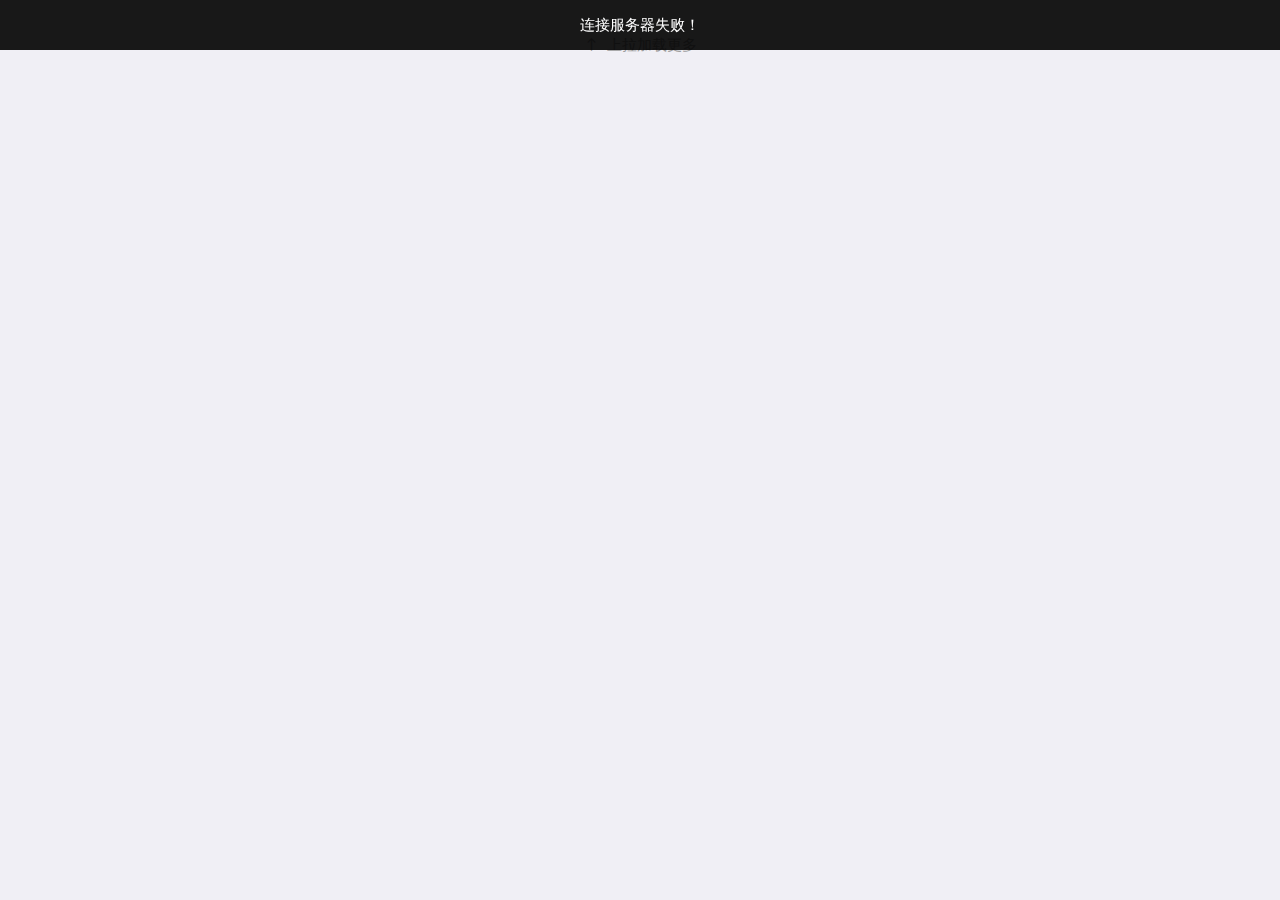
<file: web/static/hanju/index.html>
<!DOCTYPE html>
<html>
<head>
<meta charset="utf-8">
<meta name="viewport" content="width=device-width, initial-scale=1.0, minimum-scale=1.0, maximum-scale=1.0, user-scalable=no" >  
<title>韩剧</title>
<link rel="stylesheet" type="text/css" href="css/hui.css" />
<style>
    #list li{width:50%; float:left; 0px;}
    #list h1{font-size:14px;}
    #list .hui-img-list-content{padding:5px; padding-bottom:10px;}
</style>
</head>
<body background="#f4f5f6;">
<div class="hui-wrap">
    <div id="refreshContainer" class="hui-refresh hui-img-list" id="list2" style="padding:10px 5px;">
       <ul id="list"></ul>
    </div>
</div>
<script type="text/javascript" src="js/hui.js"></script>
<script type="text/javascript" src="js/hui-refresh-load-more.js"></script>
<script type="text/javascript" src="js/jquery.min.js"></script>
<script type="text/javascript">
	var page = 1;
	hui.refresh('#refreshContainer', refresh);
	hui.loadMore(getMore);
    var htmls = '<li>\n' +
        '                <a onclick="info(~);">\n' +
        '                    <img src="~" style="width:196px;height:282px"/>\n' +
        '                    <div class="hui-img-list-content">\n' +
        '                        <h1>~</h1>\n' +
        '                        <p>~</p>\n' +
        '                    </div>\n' +
        '                </a>\n' +
        '            </li>';
	//加载更多
	function getMore(){
	    hui.postJSON(
	        rootPath+'/vedio/vedioList',
	        {
	        	"pageSize":10,
	        	"pageIndex":page
	        },
	        function(res){
	        	var all = "";
	            //判断加载完毕
	            if(res.rows.length==0){
	                hui.endLoadMore(true, '已经到头了...');
	                return false;
	            }
	            for(var i = 0; i < res.rows.length; i++){
	            	all = htmls.replace("~",res.rows[i].id).replace("~",res.rows[i].faceImg).replace("~",res.rows[i].title.toString().substr(0,4)+"...").replace("~",res.rows[i].description.toString().substr(0,10)+"...");
	                $("#list").append(all);
	            }
	            page++;
	            hui.endLoadMore();
	        }
	    );
	}
	//下拉刷新
	function refresh(){
	    hui.loading('加载中...');
	    hui.postJSON(
	        rootPath+'/vedio/vedioList',
	        {
	        	"pageSize":10,
	        	"pageIndex":page
	        },
	        function(res){
	            hui.closeLoading();
	            var all = '';
	            for(var i = 0; i < res.rows.length; i++){
	           		all = all + htmls.replace("~",res.rows[i].id).replace("~",res.rows[i].faceImg).replace("~",res.rows[i].title.toString().substr(0,4)+"...").replace("~",res.rows[i].description.toString().substr(0,10)+"...");
	            }
	            page = 2;
	            hui('#list').html(all);
	            //结束刷新
	            hui.endRefresh();
	            //重置加载更多状态
	            hui.resetLoadMore();
	        },
	        function(){
	            hui.closeLoading();
	            hui.upToast('连接服务器失败！');
	            hui.endRefresh();
	        }
	    );
	}
	function info(val){
		localStorage.removeItem("vedioId");
		localStorage.setItem("vedioId",val);
		location.href="info.html"
	}
</script>
</body>
</html>
</file>
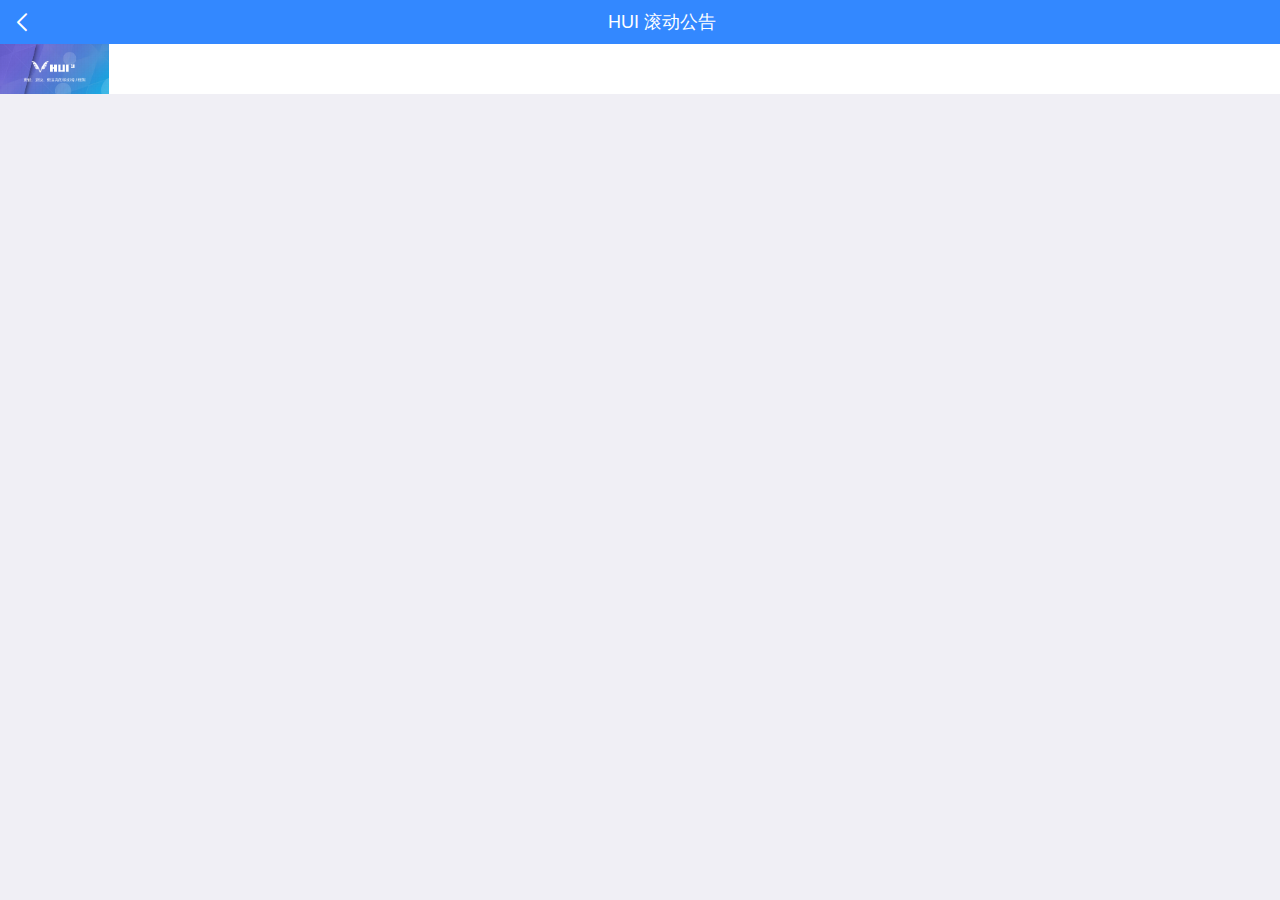
<file: web/static/hanju/guanggao.html>
<!DOCTYPE html>
<html>
<head>
<meta charset="utf-8">
<meta name="viewport" content="initial-scale=1.0, maximum-scale=1.0, user-scalable=no" />
<title>HUI</title>
<link rel="stylesheet" type="text/css" href="css/hui.css" />
</head>
<body>
<header class="hui-header">
    <div id="hui-back"></div>
    <h1>HUI 滚动公告</h1>
</header>
<div class="hui-wrap">
    <div style="background:#FFF;height: 50px;" class="hui-flex">
        <div class="hui-scroll-news" style="margin: 0px;height: 50px;" id="scrollnew1">
            <div class="hui-scroll-news-items" style="height: 50px;"><img src="img/banner.png" style="height: 100%;width: 100%;" /></div>
            <div class="hui-scroll-news-items" style="height: 50px;"><img src="img/banner.png" style="height: 100%;width: 100%;" /></div>
            <div class="hui-scroll-news-items" style="height: 50px;"><img src="img/banner.png" style="height: 100%;width: 100%;" /></div>
        </div>
    </div>
</div>
<script src="js/hui.js" type="text/javascript" charset="utf-8"></script>
<script type="text/javascript">
hui.scrollNews(scrollnew1, 2000);
</script>
</body>
</html>
</file>
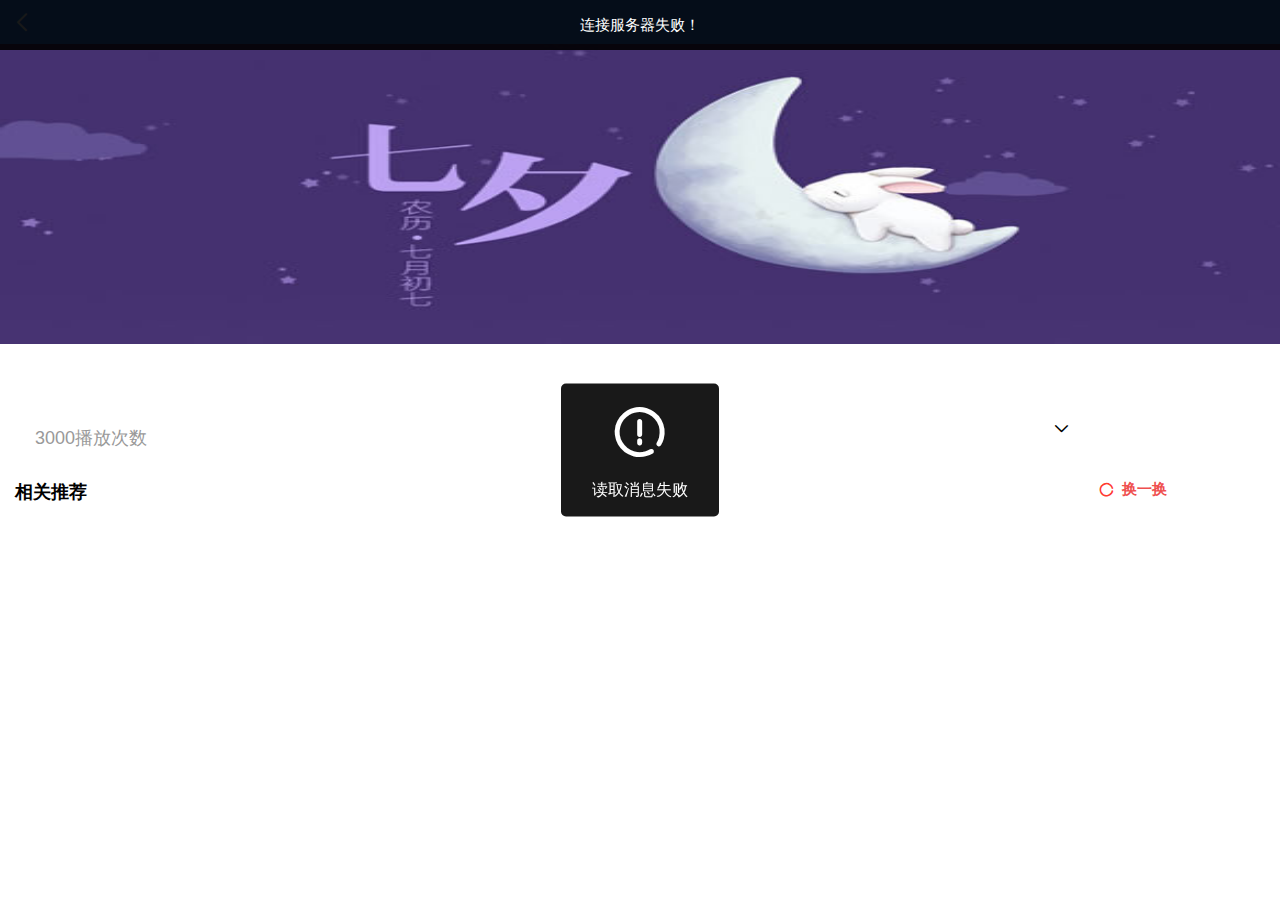
<file: web/static/hanju/info.html>
<!DOCTYPE html>
<html>
<head>
<meta charset="utf-8">
<meta name="viewport" content="width=device-width, initial-scale=1.0, minimum-scale=1.0, maximum-scale=1.0, user-scalable=no" >  
<title>韩剧详情</title>
<link rel="stylesheet" type="text/css" href="css/hui.css" />
<style>
	.jishu{
		width: 10%;
		border: 1px solid #2692ff;
		height: 50px;
		width:50px;
		text-align: center;
		line-height: 50px;
		border-radius: 100%;
		margin-left: 15px;
		margin-top: 10px;
		float: left;
		color: #999999
	}
</style>
</head>
<body style="background-color: white;">
<header class="hui-header">
    <div id="hui-back"></div>
</header>
<div class="hui-wrap">
	<div class="hui-img-list">
        <ul>
            <li style="padding: 0px;">
                <a id="first" href="">
                    <img id="imgs" src="img/imglist/1.jpg" style="width:100%;height:300px" />
                </a>
            </li>
        </ul>
    </div>
    <div style="background:#FFF;height: 50px;" class="hui-flex">
        <div class="hui-scroll-news" style="margin: 0px;height: 50px;" id="scrollnew1">
            <!--<div class="hui-scroll-news-items" style="height: 50px;"><a href="https://www.baidu.com"><img src="img/banner.png" style="height: 100%;width: 100%;" /></a></div>
            <div class="hui-scroll-news-items" style="height: 50px;"><a href="https://www.baidu.com"><img src="img/banner.png" style="height: 100%;width: 100%;" /></a></div>-->
        </div>
    </div>
	<div style="width: 100%;">
		 <div style="padding: 15px;width: 80%;float: left;">
		 	<h1 style="font-size: 18px;" id="name"></h1>
		 </div>
		 <div style="width: 10%;float: left;margin-top: 13px;" onclick="shows();">
		 	<i class="hui-icons hui-icons-down2" id="show" ></i>
		 </div>
	</div>
	<p style="margin-top: -25px;padding: 15px;">
		<span style="font-size: 18px;color: #fa533d;" id="fen"></span>
		<span style="font-size: 18px;color: #999999;margin-left: 20px;" id="types">3000播放次数</span>
	</p>
	<p style="margin-top: -25px;padding: 15px;color: #999999;display: none;" id="jj">
	</p>
	<div id="jishus">
		
	</div>
	<div style="width: 100%;padding: 15px;">
		<h1 style="font-size: 18px;">相关推荐<span style="float: right;margin-right: 10%;color: #EF4F4F;" onclick="refush();"><i class="hui-icons hui-icons-loading" style="color: #FF3A31;"></i>换一换</span>
			
		</h1>
    <style>
	    #list2 li{width:50%; float:left; 0px;}
	    #list2 .hui-img-list-content{padding:5px; padding-bottom:10px;}
	    #list2 h1{font-size:14px;}
    </style>
    <div class="hui-img-list" id="list2" style="padding:10px 5px;">
        <ul id="lists">
        </ul>
    </div>
	</div>
</div>
<script src="js/hui.js" type="text/javascript" charset="utf-8"></script>
<script src="js/jquery.min.js" type="text/javascript" charset="utf-8"></script>
<script>
	hui.scrollNews(scrollnew1, 2000);
	var page = 1;
	var htmls = '<li>\n' +
        '                <a onclick="info(~);">\n' +
        '                    <img src="~" style="width:196px;height:282px"/>\n' +
        '                    <div class="hui-img-list-content">\n' +
        '                        <h1>~</h1>\n' +
        '                        <p>~</p>\n' +
        '                    </div>\n' +
        '                </a>\n' +
        '            </li>';
    var imgList = '<div class="hui-scroll-news-items" style="height: 50px;"><a href="~"><img src="~" style="height: 100%;width: 100%;" /></a></div>';
    hui.getJSON(
	    rootPath+'/vedio/getVedio/'+localStorage.getItem("vedioId"),
	    function(msg){
	        document.getElementById("imgs").src=msg[0].faceImg;
	        $("#name").html(msg[0].title);
	        var maps = new Array();
	        maps = msg[0].rate.split(".");
	        if(!maps[1]){
	        	maps[1]=0;
	        }
	        $("#fen").html(maps[0]+'.<span style="color: #fa533d;"">'+maps[1]+'</span>分');
	        $("#types").html(msg[0].vedioTypeId);
	        $("#jj").html(msg[0].description);
	        var html ='<div class="jishu"><a href="~">~</a></div>';
	        var all = "";
	        var first = "";
	        for(var i=0;i<msg[1].length;i++){
	        	first = msg[1][0].url;
	        	all = all + html.replace("~",msg[1][i].url).replace("~",msg[1][i].episode);
	        }
	       	document.getElementById("first").href=first;
	        $("#jishus").html(all);
	        var allImgs = "";
	        for(var i=0;i<msg[2].length;i++){
	        	allImgs = allImgs + imgList.replace("~",msg[2][i].advertUrl).replace("~",rootPath+msg[2][i].url);
	        }
	        $("#scrollnew1").html(allImgs);
	    },
	    function(e){
	        hui.iconToast('读取消息失败', 'warn');
	    }
	);
	list();
	function list(){
		hui.postJSON(
	        rootPath+'/vedio/vedioList',
	        {
	        	"pageSize":4,
	        	"pageIndex":page
	        },
	        function(res){
	            hui.closeLoading();
	            var all = '';
	            for(var i = 0; i < res.rows.length; i++){
	           		all = all + htmls.replace("~",res.rows[i].id).replace("~",res.rows[i].faceImg).replace("~",res.rows[i].title.toString().substr(0,4)+"...").replace("~",res.rows[i].description.toString().substr(0,10)+"...");
	            }
	            hui('#lists').html(all);
	        },
	        function(){
	            hui.closeLoading();
	            hui.upToast('连接服务器失败！');
	            hui.endRefresh();
	        }
		);
	}
	function shows(){
		var val = $("#show").attr("class");
		if(val.indexOf("down")>-1){
			$("#jj").show();
			$("#show").attr("class","hui-icons hui-icons-up2");
		}else{
			$("#jj").hide();
			$("#show").attr("class","hui-icons hui-icons-down2");
		}
	}
	function refush(){
		page++;
		list();
	}
</script>
</body>
</html>
</file>
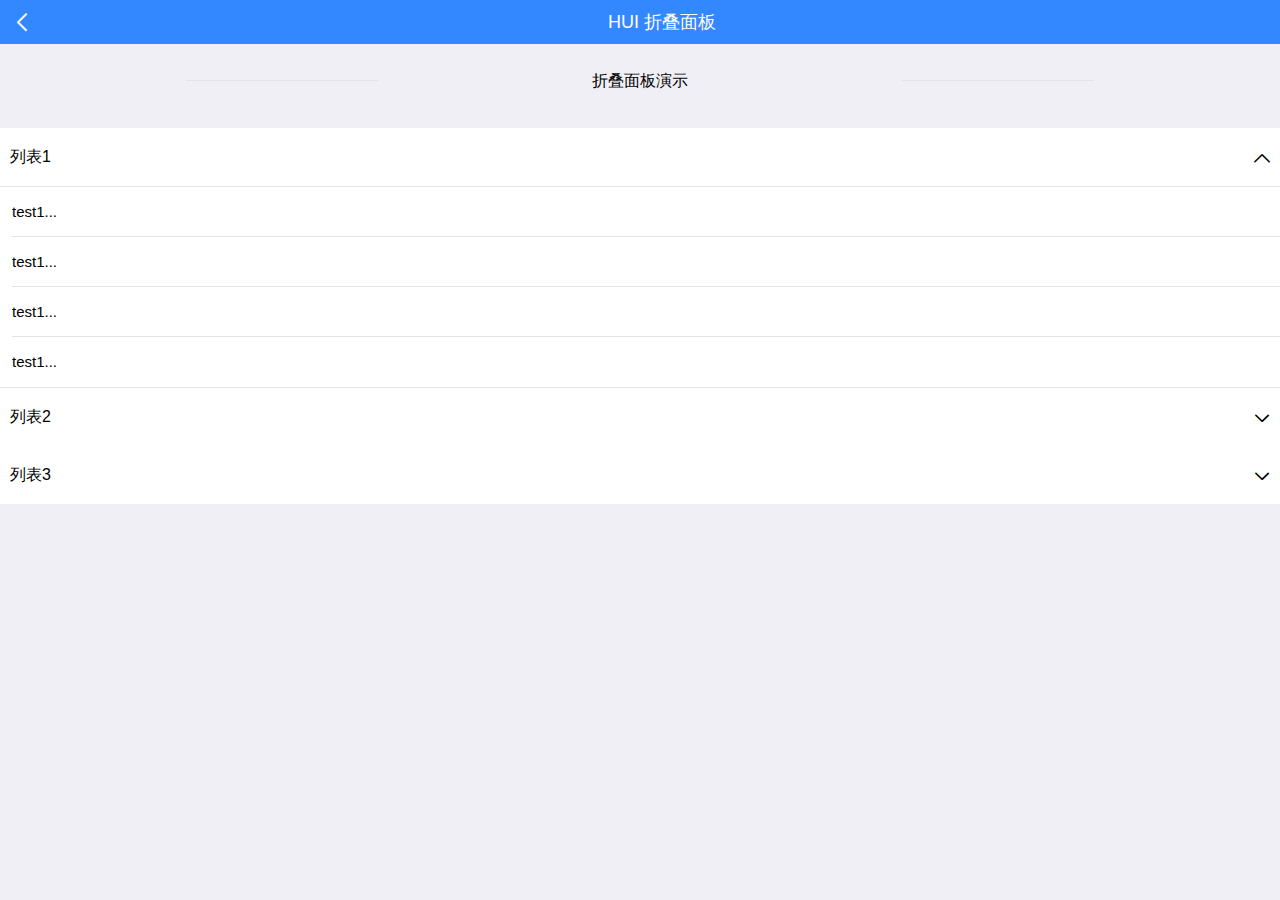
<file: web/static/hanju/demo/accordion.html>
<!DOCTYPE html>
<html>
<head>
<meta charset="utf-8">
<meta name="viewport" content="initial-scale=1.0, maximum-scale=1.0, user-scalable=no" />
<title>HUI 折叠面板</title>
<link rel="stylesheet" type="text/css" href="../css/hui.css" />
</head>
<body>
<header class="hui-header">
    <div id="hui-back"></div>
    <h1>HUI 折叠面板</h1>
</header>
<div class="hui-wrap">
	<div class="hui-common-title" style="margin-top:15px; padding-bottom:25px;">
		<div class="hui-common-title-line"></div>
		<div class="hui-common-title-txt">折叠面板演示</div>
		<div class="hui-common-title-line"></div>
	</div>
	<div class="hui-accordion">
        <div class="hui-accordion-title">列表1</div>
        <div class="hui-accordion-content hui-list">
            <ul>
                <li><div class="hui-list-text">test1...</div></li>
                <li><div class="hui-list-text">test1...</div></li>
                <li><div class="hui-list-text">test1...</div></li>
                <li><div class="hui-list-text">test1...</div></li>
            </ul>
        </div>
    </div>
    <div class="hui-accordion">
        <div class="hui-accordion-title">列表2</div>
        <div class="hui-accordion-content hui-list">
            <ul>
                <li><div class="hui-list-text">test2...</div></li>
                <li><div class="hui-list-text">test2...</div></li>
                <li><div class="hui-list-text">test2...</div></li>
                <li><div class="hui-list-text">test2...</div></li>
            </ul>
        </div>
    </div>
    <div class="hui-accordion">
        <div class="hui-accordion-title">列表3</div>
        <div class="hui-accordion-content hui-list">
            <ul>
                <li><div class="hui-list-text">test3...</div></li>
                <li><div class="hui-list-text">test3...</div></li>
                <li><div class="hui-list-text">test3...</div></li>
                <li><div class="hui-list-text">test3...</div></li>
            </ul>
        </div>
    </div>
</div>
<script type="text/javascript" src="../js/hui.js" charset="UTF-8"></script>
<script type="text/javascript" src="../js/hui-accordion.js"></script>
<script type="text/javascript">
hui.accordion(true, true);
</script>
</body>
</html>
</file>
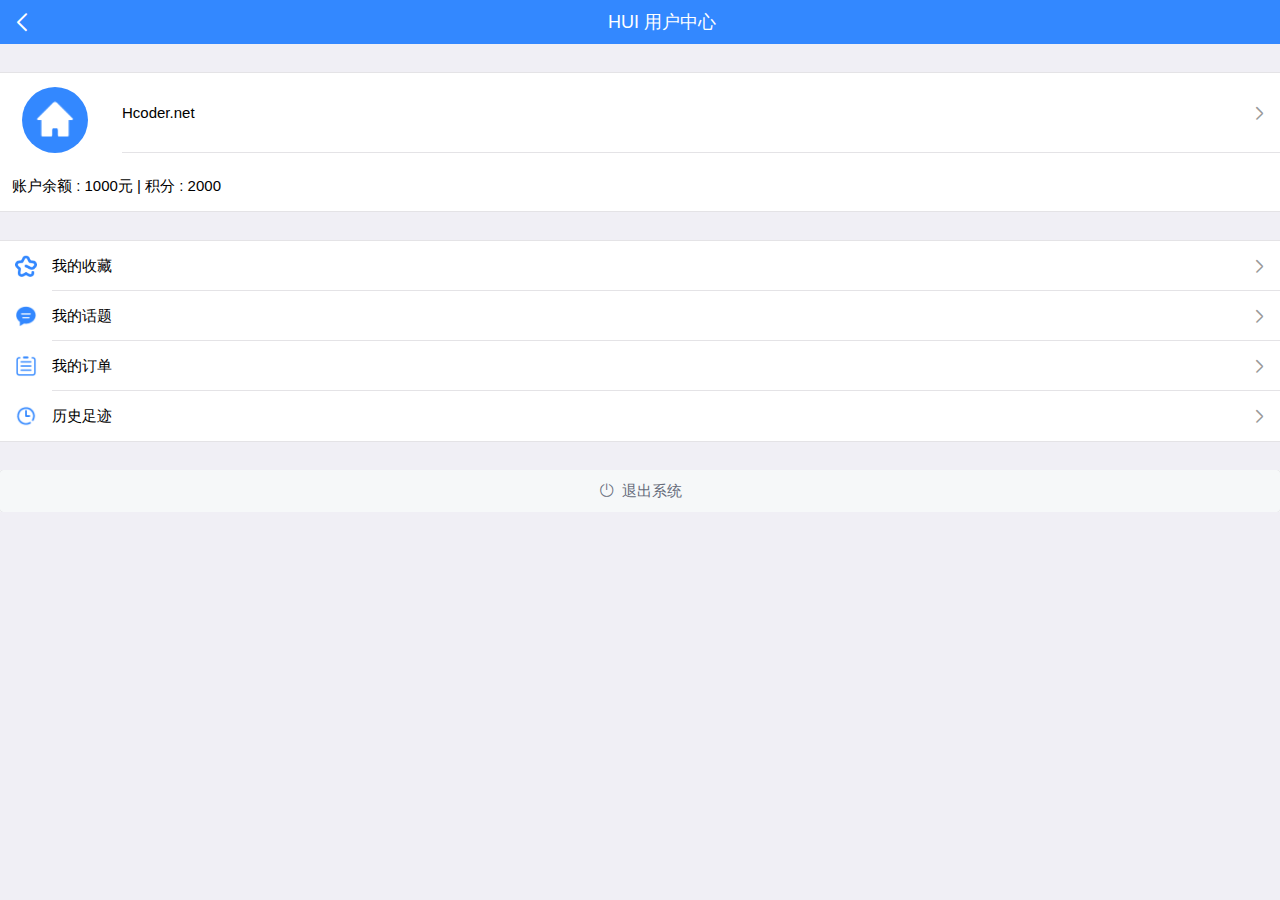
<file: web/static/hanju/demo/account.html>
<!DOCTYPE html>
<html>
<head>
<meta charset="utf-8">
<meta name="viewport" content="initial-scale=1.0, maximum-scale=1.0, user-scalable=no" />
<title>HUI 用户中心</title>
<link rel="stylesheet" type="text/css" href="../css/hui.css" />
</head>
<body>
<header class="hui-header">
    <div id="hui-back"></div>
    <h1>HUI 用户中心</h1>
</header>
<div class="hui-wrap">
    <div class="hui-list" style="background:#FFFFFF; margin-top:28px;">
        <a href="javascript:hui.toast('Hello Hcoder UI !');" style="height:auto; height:80px; padding-bottom:8px;">
    		<div class="hui-list-icons" style="width:110px; height:80px;">
    			<img src="../img/list/home.png" style="width:66px; margin:0px; border-radius:50%;" />
    		</div>
    		<div class="hui-list-text" style="height:79px; line-height:79px;">
    			<div class="hui-list-text-content">
    				Hcoder.net
    			</div>
    			<div class="hui-list-info">
    				<span class="hui-icons hui-icons-right"></span>
    			</div>
    		</div>
    	</a>
    	<a href="javascript:hui.toast('Hello Hcoder UI !');">
    		<div class="hui-list-text">
    			账户余额 : 1000元 | 积分 : 2000
    		</div>
    	</a>
    </div>
    <div class="hui-list" style="background:#FFFFFF; margin-top:28px;">
        <ul>
            <li>
            	<a href="javascript:void(0);">
            		<div class="hui-list-icons">
		    			<img src="../img/list/sc.png" />
		    		</div>
		    		<div class="hui-list-text">
		    			我的收藏
		    			<div class="hui-list-info">
		    				<span class="hui-icons hui-icons-right"></span>
		    			</div>
		    		</div>
            	</a>
           	</li>
            <li>
            	<a href="javascript:void(0);">
            		<div class="hui-list-icons">
		    			<img src="../img/list/ht.png" />
		    		</div>
		    		<div class="hui-list-text">
		    			我的话题
		    			<div class="hui-list-info">
		    				<span class="hui-icons hui-icons-right"></span>
		    			</div>
		    		</div>
            	</a>
           	</li>
           	<li>
            	<a href="javascript:void(0);">
            		<div class="hui-list-icons">
		    			<img src="../img/list/order.png" />
		    		</div>
		    		<div class="hui-list-text">
		    			我的订单
		    			<div class="hui-list-info">
		    				<span class="hui-icons hui-icons-right"></span>
		    			</div>
		    		</div>
            	</a>
           	</li>
           	<li>
            	<a href="javascript:void(0);">
            		<div class="hui-list-icons">
		    			<img src="../img/list/lishi.png" />
		    		</div>
		    		<div class="hui-list-text">
		    			历史足迹
		    			<div class="hui-list-info">
		    				<span class="hui-icons hui-icons-right"></span>
		    			</div>
		    		</div>
            	</a>
           	</li>
        </ul>
    </div>
    <div style="background:#FFFFFF; margin-top:28px;">
        <button type="button" class="hui-button hui-button-large" onclick="hui.toast('退出');">
        	<span class="hui-icons hui-icons-logoff"></span>退出系统
       	</button>
    </div>
</div>
<script type="text/javascript" src="../js/hui.js" charset="UTF-8"></script>
</body>
</html>
</file>
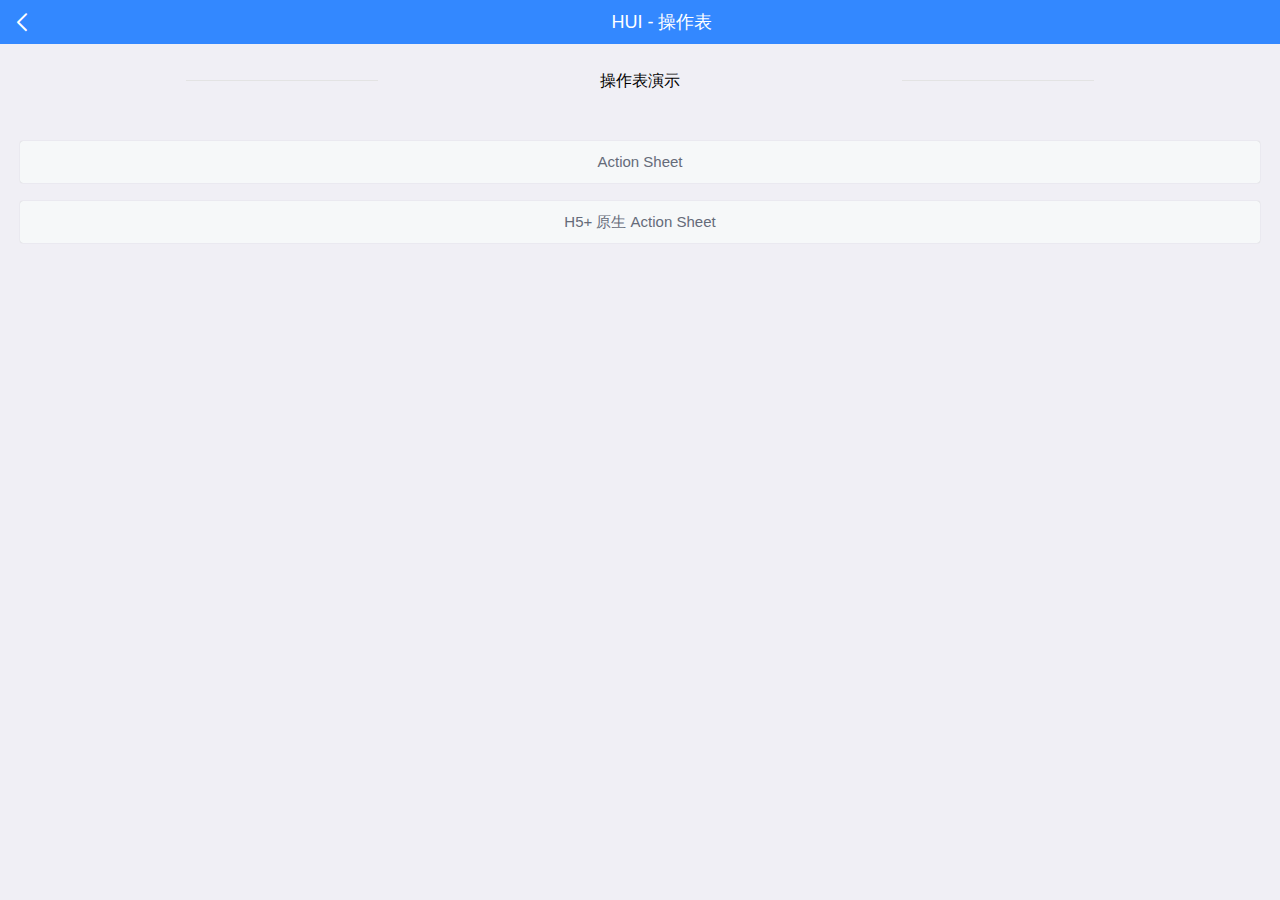
<file: web/static/hanju/demo/actionsheet.html>
<!DOCTYPE html>
<html>
<head>
<meta charset="utf-8">
<meta name="viewport" content="initial-scale=1.0, maximum-scale=1.0, user-scalable=no" />
<title>HUI - 操作表</title>
<link rel="stylesheet" type="text/css" href="../css/hui.css" />
</head>
<body>
<header class="hui-header">
    <div id="hui-back"></div>
    <h1>HUI - 操作表</h1>
</header>
<div class="hui-wrap">
	<div class="hui-common-title" style="margin-top:15px;">
		<div class="hui-common-title-line"></div>
		<div class="hui-common-title-txt">操作表演示</div>
		<div class="hui-common-title-line"></div>
	</div>
	<div style="padding:20px; padding-top:38px;">
        <button type="button" class="hui-button hui-button-large" id="btn1">Action Sheet</button>
        <button type="button" class="hui-button hui-button-large" id="btn2" style="margin-top:18px;">H5+ 原生 Action Sheet</button>
   </div>
</div>
<script src="../js/hui.js" type="text/javascript" charset="utf-8"></script>
<script type="text/javascript">
var meuns = ['拍照', '从相册中选择'];
var cancel = '取消';
hui('#btn1').click(function(){
    hui.actionSheet(meuns, cancel, function(e){
        console.log(e.index);
        hui.toast(e.innerHTML);
    });
});
//手册地址
//http://www.html5plus.org/doc/zh_cn/nativeui.html#plus.nativeUI.actionSheet
hui('#btn2').click(function(){
    if(!window.plus){
        hui.alert('只能在h5+环境下运行！');
        return false;
    }
    var actionbuttons = [{title : "微信好友"}, {title : "朋友圈"}];
    var actionstyle   = {title : "请选择分享类型", cancel : "取消", buttons : actionbuttons};
    plus.nativeUI.actionSheet(actionstyle, function(e){
        console.log(e.index);
    });
});
</script>
</body>
</html>
</file>
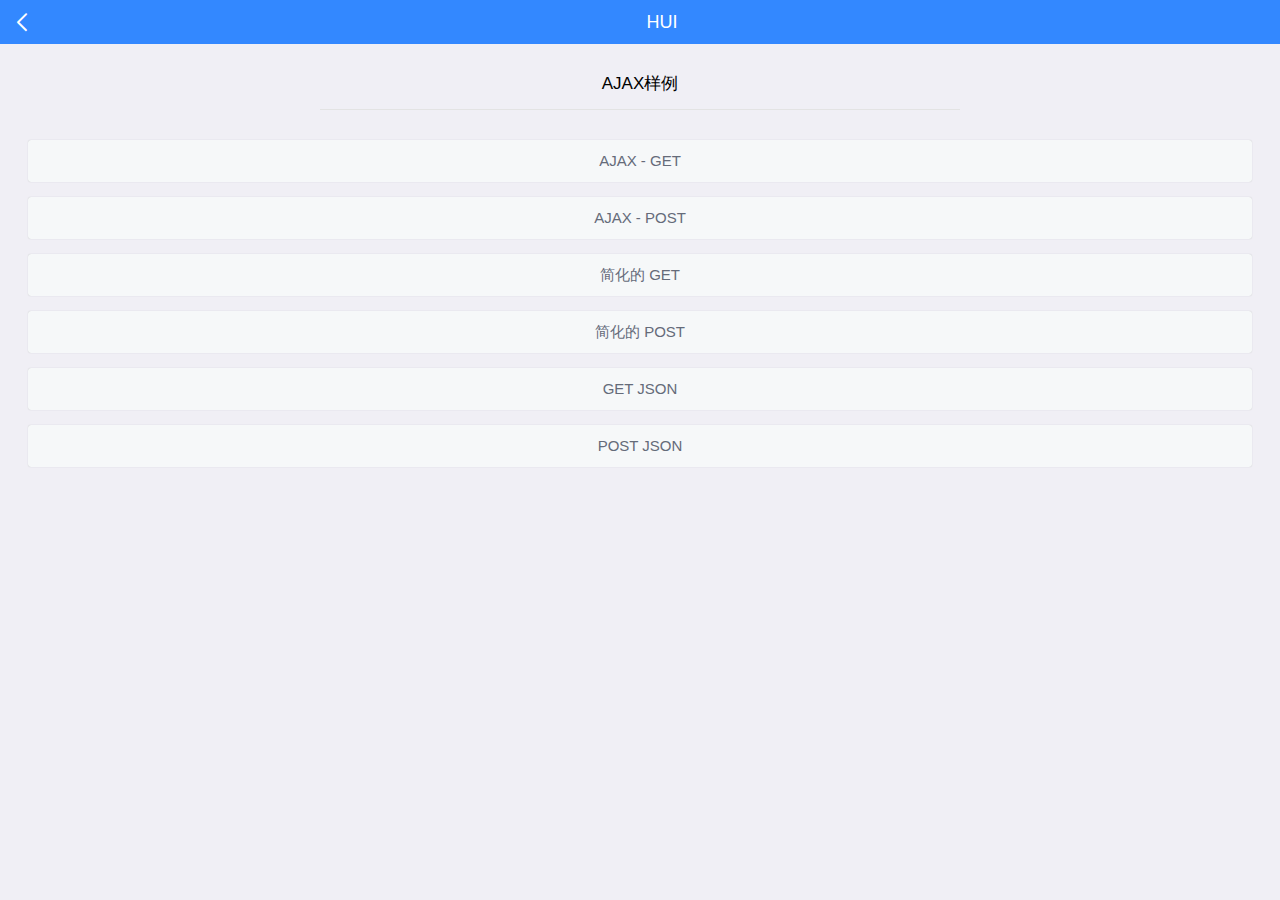
<file: web/static/hanju/demo/ajax.html>
<!DOCTYPE html>
<html>
<head>
<meta charset="utf-8">
<meta name="viewport" content="initial-scale=1.0, maximum-scale=1.0, user-scalable=no" />
<title>HUI </title>
<link rel="stylesheet" type="text/css" href="../css/hui.css" />
</head>
<body>
<header class="hui-header">
	<div id="hui-back"></div>
	<h1>HUI </h1>
</header>
<div class="hui-wrap">
	<div class="hui-center-title" style="margin-top:15px;"><h1>AJAX样例</h1></div>
	<div style="padding:20px 28px;">
		<button type="button" class="hui-button hui-button-large" id="btn1">AJAX - GET</button>
		<button type="button" class="hui-button hui-button-large" id="btn2" style="margin-top:15px;">AJAX - POST</button>
		<button type="button" class="hui-button hui-button-large" id="btn3" style="margin-top:15px;">简化的 GET</button>
		<button type="button" class="hui-button hui-button-large" id="btn4" style="margin-top:15px;">简化的 POST</button>
		<button type="button" class="hui-button hui-button-large" id="btn5" style="margin-top:15px;">GET JSON</button>
		<button type="button" class="hui-button hui-button-large" id="btn6" style="margin-top:15px;">POST JSON</button>
	</div>
</div>
<script type="text/javascript" src="../js/hui.js" charset="UTF-8"></script>
<script type="text/javascript">
hui('#btn1').click(function(){
	hui.ajax({
		url : 'http://hoa.hcoder.net',
		beforeSend : function(){hui.loading();},
		complete   : function(){hui.closeLoading();},
		success : function(res){hui.toast(res);},
		error : function(e){
			console.log(JSON.stringify(e));
			hui.iconToast('读取消息失败', 'warn');
		}
	});
});
hui('#btn2').click(function(){
	hui.ajax({
		url  : 'http://hoa.hcoder.net/index.php',
		type : 'POST',
		data : {name:'hcoder', age : 18},
		beforeSend : function(){hui.loading();},
		complete   : function(){hui.closeLoading();},
		success : function(res){
			console.log(res);
			hui.toast(res.name);
		},
		error : function(e){
			console.log(JSON.stringify(e));
			hui.iconToast('读取消息失败', 'warn');
		},
		'backType' : "JSON"
	});
});
hui('#btn3').click(function(){
	hui.get(
		'http://hoa.hcoder.net/index.php',
		function(res){
			console.log(res);
			hui.toast(res);
		},
		function(e){
			hui.iconToast('读取消息失败', 'warn');
		}
	);
});
hui('#btn4').click(function(){
	hui.post(
		'http://hoa.hcoder.net/index.php',
		{name:'hcoder', age:18},
		function(res){
			console.log(res);
			hui.toast(res);
		},
		function(e){
			hui.iconToast('读取消息失败', 'warn');
		}
	);
});
hui('#btn5').click(function(){
	hui.getJSON(
		'http://hoa.hcoder.net/index.php?m=getJson',
		function(res){
			console.log(res);
			hui.toast(res.name +' 版本 : ' + res.verson);
		},
		function(e){
			hui.iconToast('读取消息失败', 'warn');
		}
	);
});
hui('#btn6').click(function(){
	hui.postJSON(
		'http://hoa.hcoder.net/index.php',
		{name:'hcoder', age:20},
		function(res){
			console.log(res);
			hui.toast(res.name +' age : ' + res.age);
		},
		function(e){
			hui.iconToast('读取消息失败', 'warn');
		}
	);
});
</script>
</body>
</html>
</file>
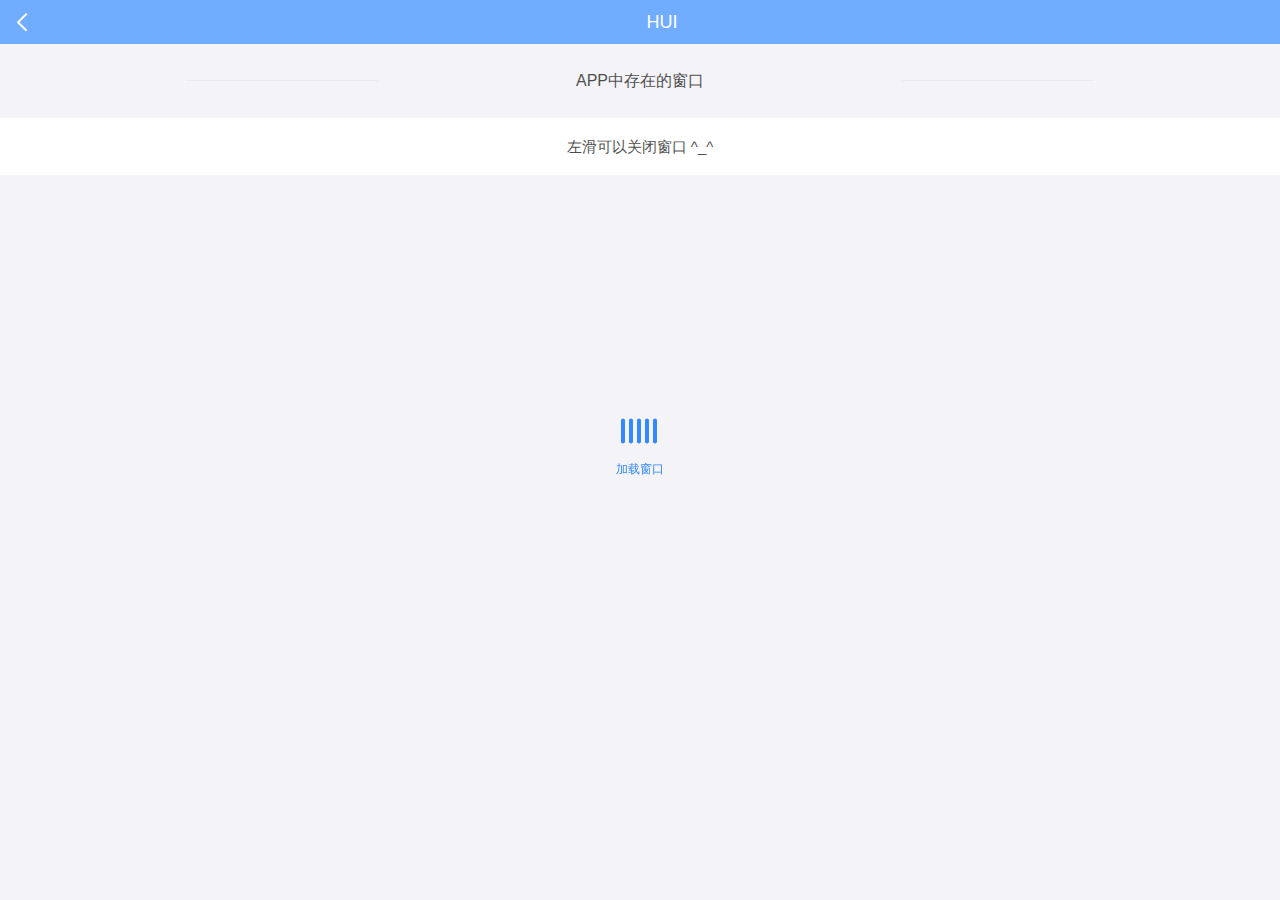
<file: web/static/hanju/demo/allviews.html>
<!DOCTYPE html>
<html>
<head>
<meta charset="utf-8">
<meta name="viewport" content="initial-scale=1.0, maximum-scale=1.0, user-scalable=no" />
<title>HUI</title>
<link rel="stylesheet" type="text/css" href="../css/hui.css" />
</head>
<body>
<header class="hui-header">
    <div id="hui-back"></div>
    <h1>HUI </h1>
</header>
<div class="hui-wrap">
	<div class="hui-common-title" style="margin-top:15px;">
		<div class="hui-common-title-line"></div>
		<div class="hui-common-title-txt">APP中存在的窗口</div>
		<div class="hui-common-title-line"></div>
	</div>
	<div class="hui-text hui-text-center" style="padding:15px 20px; background:#FFFFFF; margin-top:15px;">左滑可以关闭窗口 ^_^</div>
	<div id="viewslist"></div>
</div>
<script src="../js/hui.js" type="text/javascript" charset="utf-8"></script>
<script type="text/javascript">
hui.loading('加载窗口');
hui.plusReady(function(){
	var views = hui.allViews();
	console.log(JSON.stringify(views));
	var html  = '';
	for(var k = 0; k < views.length; k++){
		html += '<div class="hui-swipe-do">'+
		'<div class="hui-swipe-do-doms">'+
			'<div class="hui-swipe-do-content">'+
				'<div style="padding-left:12px; line-height:60px;">'+views[k].id+'</div>'+
			'</div>'+
			'<div class="hui-swipe-do-btn" onclick="removeDom(this,\''+views[k].id+'\');">删除</div>'+
		'</div>'+
	'</div>';
	}
	hui('#viewslist').html(html);
	hui.swipeDo();
	hui.closeLoading();
});
function removeDom(cdom, vid){
	console.log(vid);
	var view = hui.getViewById(vid);
	var dDom = hui(cdom).parent().parent();
	dDom.hide(true);
	setTimeout(function(){
		dDom.remove();
		plus.webview.close(view, 'slide-out-right');
	}, 300);
}
</script>
</body>
</html>
</file>
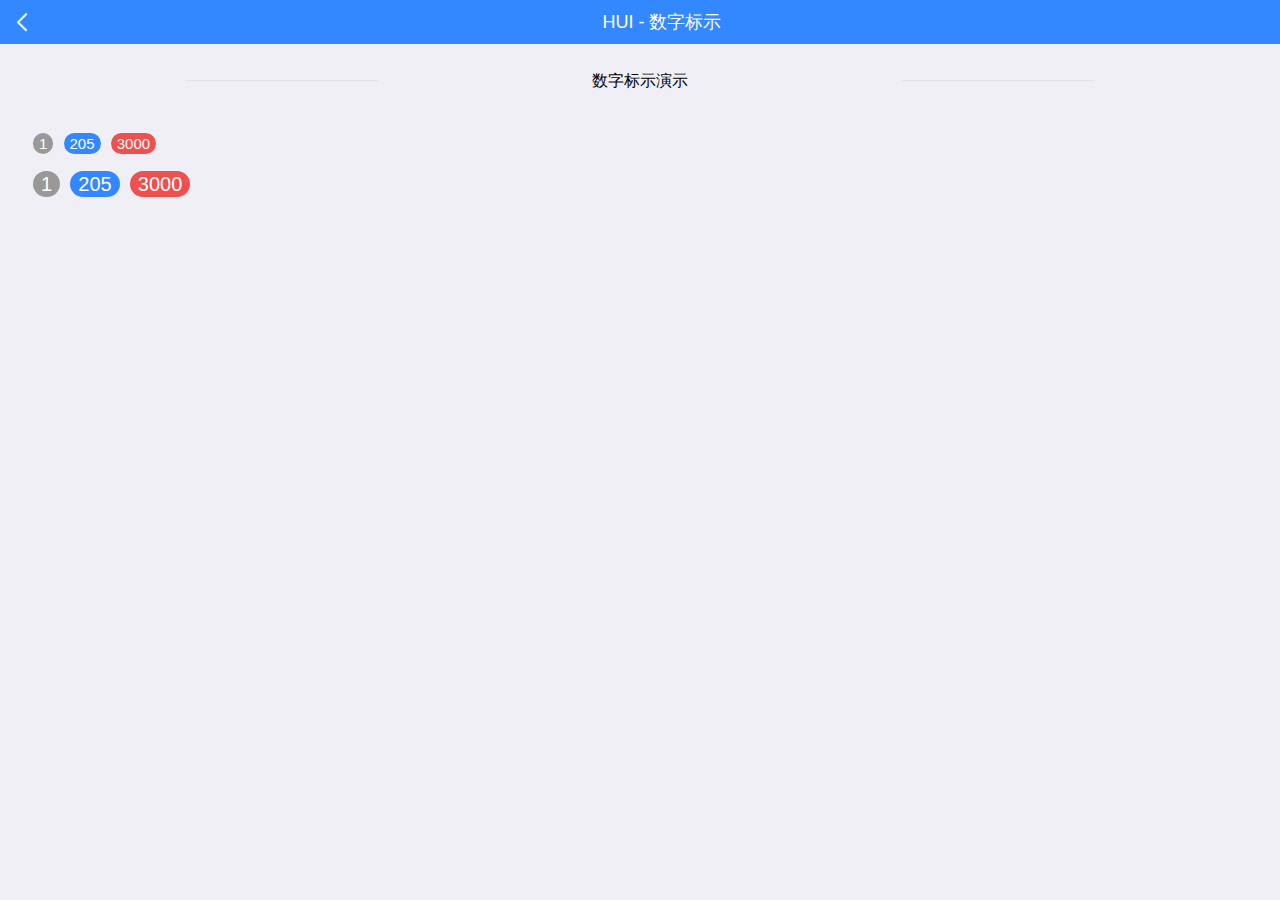
<file: web/static/hanju/demo/badge.html>
<!DOCTYPE html>
<html>
<head>
<meta charset="utf-8">
<meta name="viewport" content="initial-scale=1.0, maximum-scale=1.0, user-scalable=no" />
<title>HUI - 数字标示</title>
<link rel="stylesheet" type="text/css" href="../css/hui.css" />
</head>
<body>
<header class="hui-header">
    <div id="hui-back"></div>
    <h1>HUI - 数字标示</h1>
</header>
<div class="hui-wrap">
	<div class="hui-common-title" style="margin-top:15px;">
		<div class="hui-common-title-line"></div>
		<div class="hui-common-title-txt">数字标示演示</div>
		<div class="hui-common-title-line"></div>
	</div>
	<div style="padding:30px;">
		<span class="hui-badge">1</span>
		<span class="hui-badge hui-primary">205</span>
		<span class="hui-badge hui-danger">3000</span>
		<br /><br />
		<span class="hui-badge" style="font-size:20px; padding:3px 8px;">1</span>
		<span class="hui-badge hui-primary" style="font-size:20px; padding:3px 8px;">205</span>
		<span class="hui-badge hui-danger" style="font-size:20px; padding:3px 8px;">3000</span>
	</div>
</div>
<script src="../js/hui.js" type="text/javascript" charset="utf-8"></script>
</body>
</html>
</file>
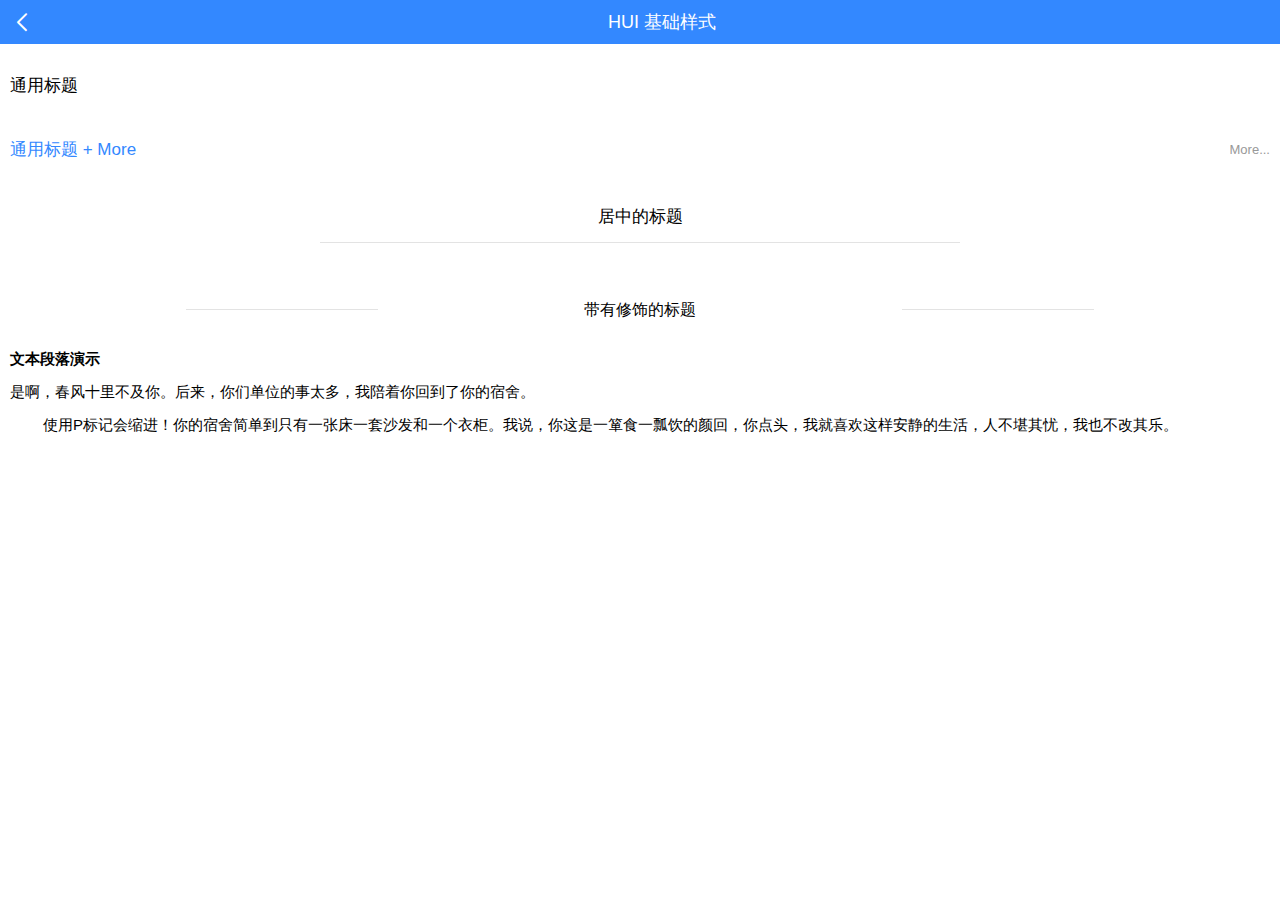
<file: web/static/hanju/demo/base.html>
<!DOCTYPE html>
<html>
<head>
<meta charset="utf-8">
<meta name="viewport" content="initial-scale=1.0, maximum-scale=1.0, user-scalable=no" />
<title>HUI</title>
<link rel="stylesheet" type="text/css" href="../css/hui.css" />
<style type="text/css">
body{background:#FFF;}
.line{height:20px;}
</style>
</head>
<body>
<header class="hui-header">
    <div id="hui-back"></div>
    <h1>HUI 基础样式</h1>
</header>
<div class="hui-wrap">
	<div class="line"></div>
	<div class="hui-title">
		通用标题
	</div>
	<div class="line"></div>
	<div class="hui-title hui-primary-txt">
		通用标题 + More
		<div class="hui-more"><a href="javascript:hui.toast('more...')">More...</a></div>
	</div>
	<div class="line"></div>
	<div class="hui-center-title">
		<h1>居中的标题</h1>
	</div>
	<div class="line"></div>
	<div class="hui-common-title" style="margin-top:15px;">
		<div class="hui-common-title-line"></div>
		<div class="hui-common-title-txt">带有修饰的标题</div>
		<div class="hui-common-title-line"></div>
	</div>
	<div class="hui-content" style="padding:10px;">
		<h2>文本段落演示</h2>
		是啊，春风十里不及你。后来，你们单位的事太多，我陪着你回到了你的宿舍。
		<p>使用P标记会缩进！你的宿舍简单到只有一张床一套沙发和一个衣柜。我说，你这是一箪食一瓢饮的颜回，你点头，我就喜欢这样安静的生活，人不堪其忧，我也不改其乐。</p>
	</div>
</div>
<script src="../js/hui.js" type="text/javascript" charset="utf-8"></script>
</body>
</html>
</file>
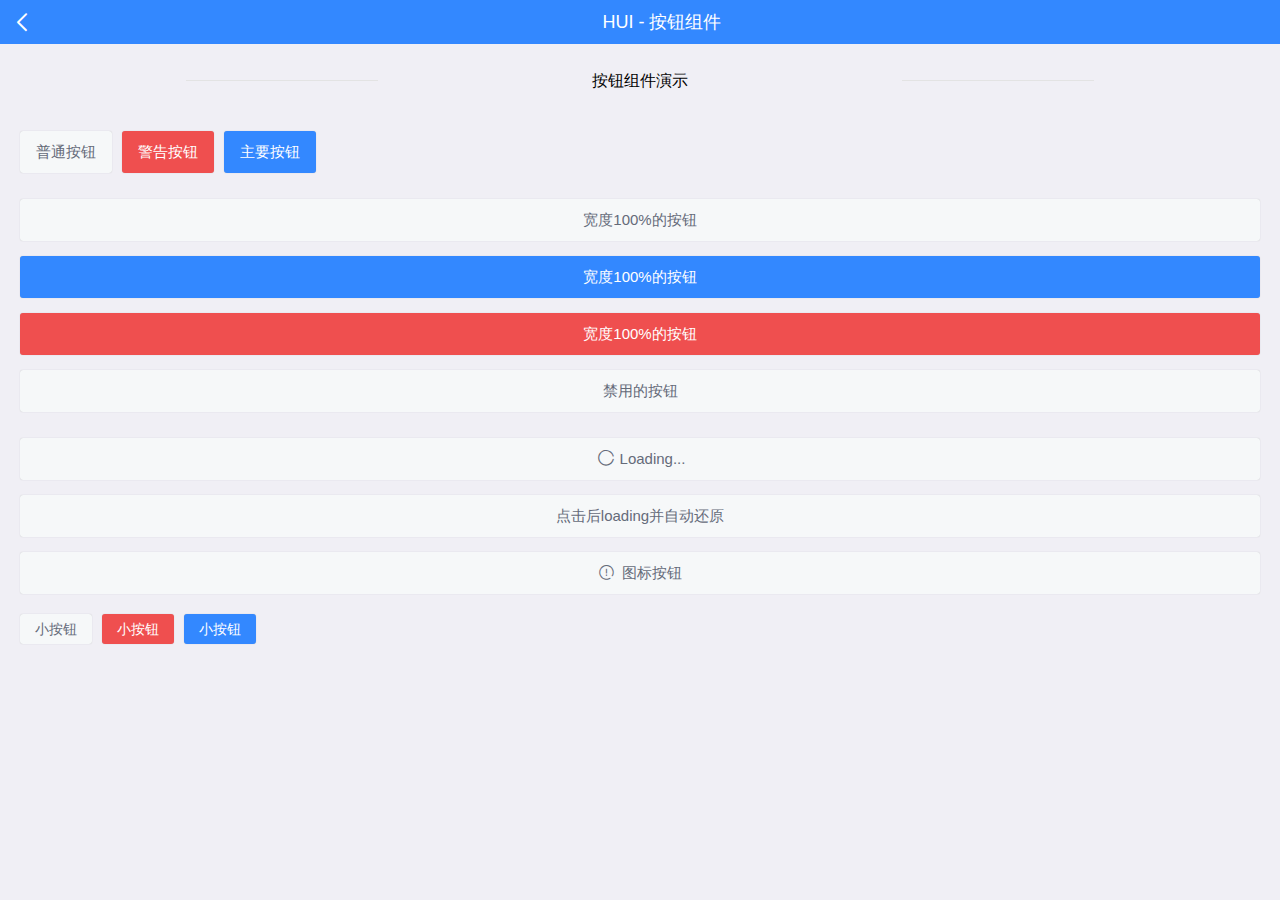
<file: web/static/hanju/demo/button.html>
<!DOCTYPE html>
<html>
<head>
<meta charset="utf-8">
<meta name="viewport" content="initial-scale=1.0, maximum-scale=1.0, user-scalable=no" />
<title>HUI - 按钮组件</title>
<link rel="stylesheet" type="text/css" href="../css/hui.css" />
</head>
<body>
<header class="hui-header">
    <div id="hui-back"></div>
    <h1>HUI - 按钮组件</h1>
</header>
<div class="hui-wrap">
	<div class="hui-common-title" style="margin-top:15px;">
		<div class="hui-common-title-line"></div>
		<div class="hui-common-title-txt">按钮组件演示</div>
		<div class="hui-common-title-line"></div>
	</div>
	<div style="padding:28px 20px 10px 20px;" id="btnList1">
        <button type="button" class="hui-button hui-fl">普通按钮</button>
        <button type="button" class="hui-button hui-danger hui-fl" style="margin-left:10px;">警告按钮</button>
        <button type="button" class="hui-button hui-primary hui-fl" style="margin-left:10px;">主要按钮</button>
    </div>
    <div style="padding:1px 20px;" id="btnList2">
        <button type="button" class="hui-button hui-button-large" style="margin-top:15px;">宽度100%的按钮</button>
        <button type="button" class="hui-button hui-button-large hui-primary" style="margin-top:15px;">宽度100%的按钮</button>
        <button type="button" class="hui-button hui-button-large hui-danger" style="margin-top:15px;">宽度100%的按钮</button>
        <button type="button" class="hui-button hui-button-large" style="margin-top:15px;" disabled="disabled">禁用的按钮</button>
    </div>
    <div style="padding:10px 20px;">
        <button type="button" class="hui-button hui-button-large" style="margin-top:15px;" id="loadingBtn1">loading按钮</button>
        <button type="button" class="hui-button hui-button-large" style="margin-top:15px;" id="loadingBtn2">点击后loading并自动还原</button>
        <button type="button" class="hui-button hui-button-large" style="margin-top:15px;"><span class="hui-icons hui-icons-warn"></span>图标按钮</button>
    </div>
    <div style="padding:10px 20px;">
        <button type="button" class="hui-button hui-button-small hui-fl">小按钮</button>
        <button type="button" class="hui-button hui-button-small hui-danger hui-fl" style="margin:0px 10px;">小按钮</button>
        <button type="button" class="hui-button hui-button-small hui-primary hui-fl">小按钮</button>
    </div>
</div>
<script src="../js/hui.js" type="text/javascript" charset="utf-8"></script>
<script type="text/javascript">
hui('#btnList1').find('button').click(function(){hui.toast('ok');});
hui('#btnList2').find('button').click(function(){hui.toast('Hi...');});
hui('#loadingBtn1').loadingButton();
hui('#loadingBtn2').click(function(){
    if(hui(this).buttonIsLoading()){return false;}
    hui(this).loadingButton('加载中...');
    setTimeout(function(){
        hui('#loadingBtn2').resetLoadingButton();
    }, 2000);
});
</script>
</body>
</html>
</file>
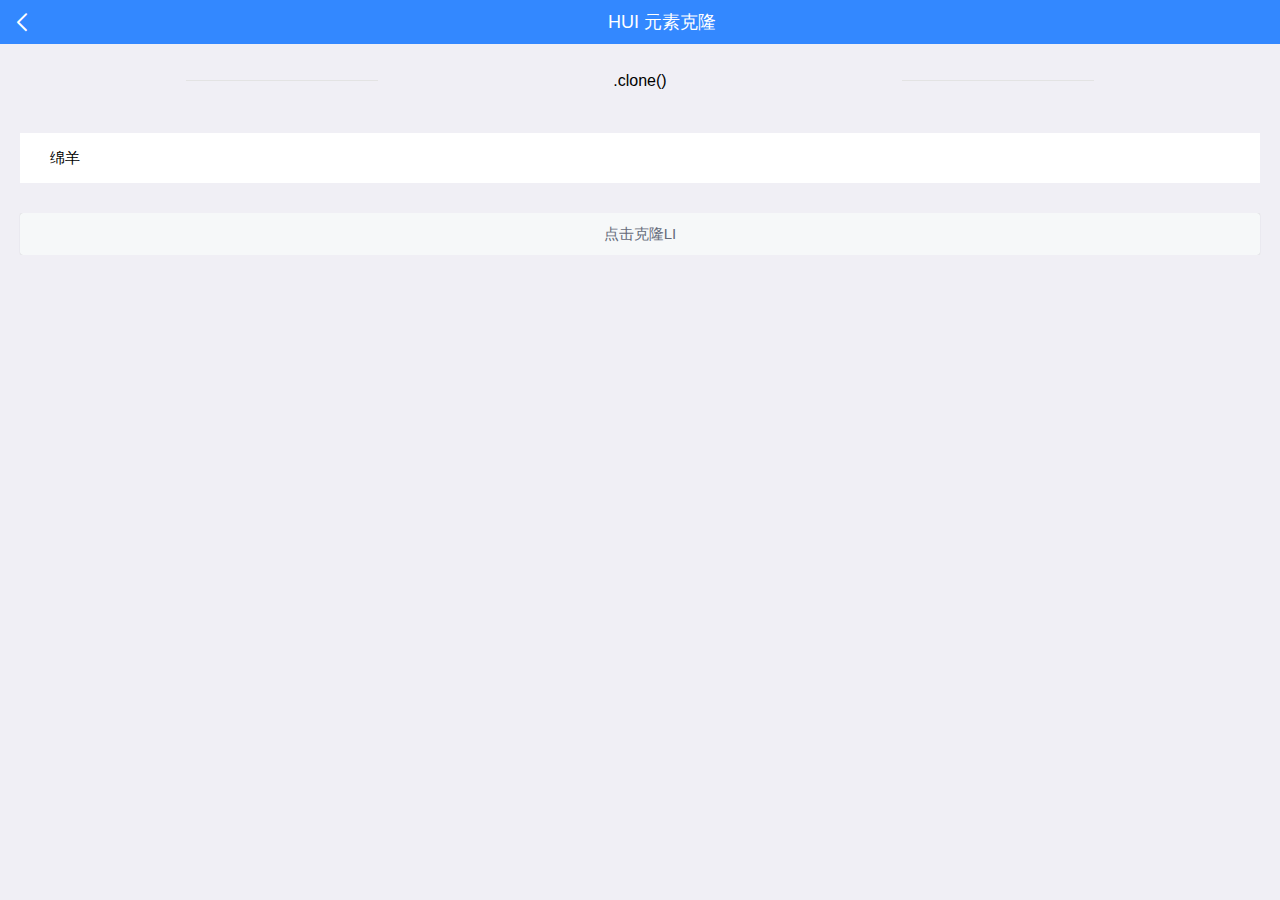
<file: web/static/hanju/demo/clone.html>
<!DOCTYPE html>
<html>
<head>
<meta charset="utf-8">
<meta name="viewport" content="initial-scale=1.0, maximum-scale=1.0, user-scalable=no" />
<title>HUI</title>
<link rel="stylesheet" type="text/css" href="../css/hui.css" />
</head>
<body>
<header class="hui-header">
    <div id="hui-back"></div>
    <h1>HUI 元素克隆</h1>
</header>
<div class="hui-wrap">
	<div class="hui-common-title" style="margin-top:15px;">
		<div class="hui-common-title-line"></div>
		<div class="hui-common-title-txt">.clone()</div>
		<div class="hui-common-title-line"></div>
	</div>
	<div style="padding:20px;">
		<ul id="ul">
			<li id="li1" style="background:#FFFFFF; line-height:50px; margin:10px 0px; text-indent:2em;">绵羊</li>
		</ul>
	</div>
	<div style="padding:0 20px;">
		<button type="button" class="hui-button hui-button-large">点击克隆LI</button>
	</div>
</div>
<script src="../js/hui.js" type="text/javascript" charset="utf-8"></script>
<script type="text/javascript">
hui('button').click(function(){
	hui('#ul li').eq(0).clone().appendTo('#ul');
});
</script>
</body>
</html>
</file>
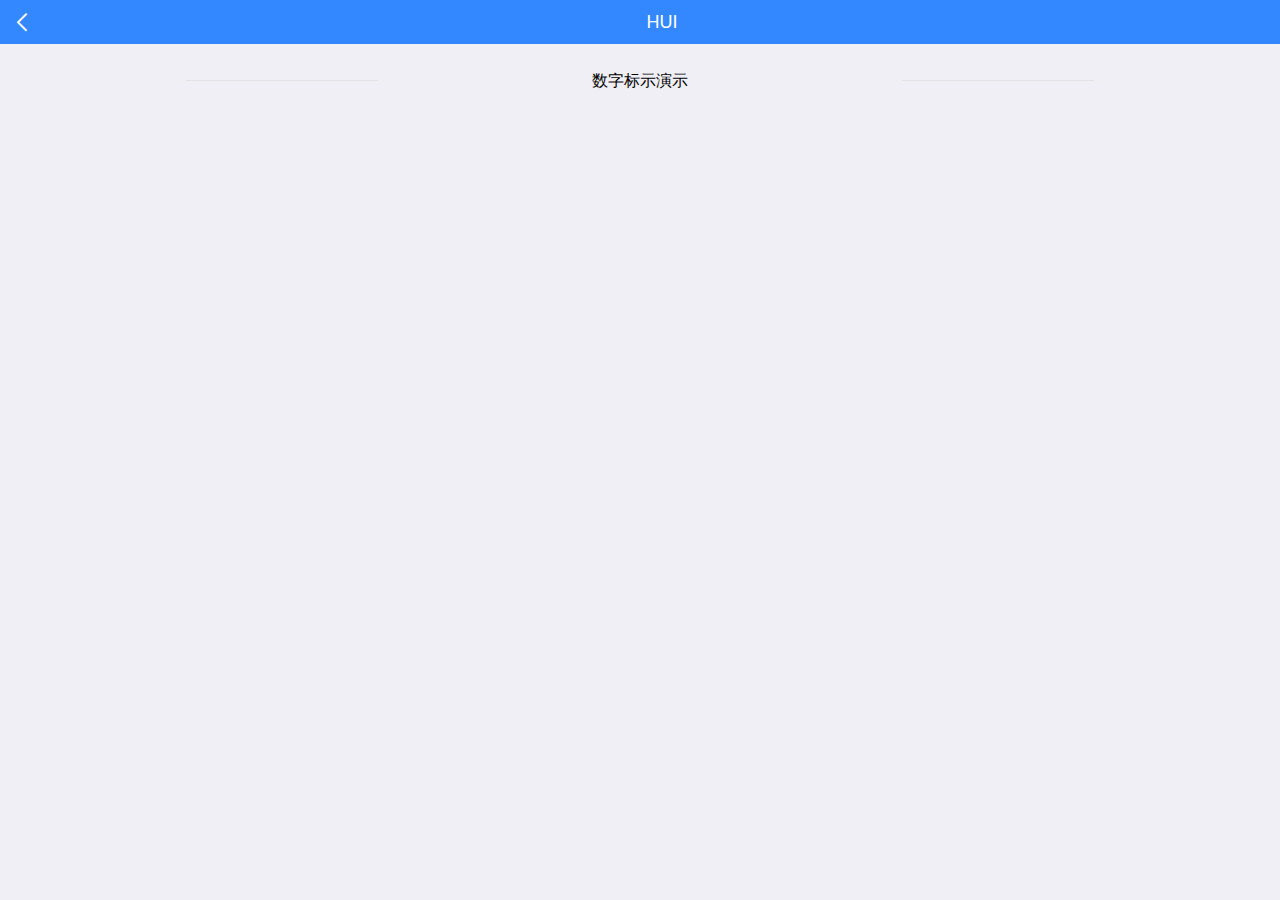
<file: web/static/hanju/demo/copy.html>
<!DOCTYPE html>
<html>
<head>
<meta charset="utf-8">
<meta name="viewport" content="initial-scale=1.0, maximum-scale=1.0, user-scalable=no" />
<title>HUI</title>
<link rel="stylesheet" type="text/css" href="../css/hui.css" />
</head>
<body>
<header class="hui-header">
    <div id="hui-back"></div>
    <h1>HUI </h1>
</header>
<div class="hui-wrap">
	<div class="hui-common-title" style="margin-top:15px;">
		<div class="hui-common-title-line"></div>
		<div class="hui-common-title-txt">数字标示演示</div>
		<div class="hui-common-title-line"></div>
	</div>
	<div>
		
	</div>
</div>
<script src="../js/hui.js" type="text/javascript" charset="utf-8"></script>
<script type="text/javascript">

</script>
</body>
</html>
</file>
<file: web/static/hanju/css/hui.css>
/* 
版本 : hui 3.0
作者 : 深海 5213606@qq.com 
官网 : http://www.hcoder.net/hui
*/
*{margin:0; padding:0; font-size:15px; color:#000000; outline:none; -webkit-text-size-adjust:100%; -webkit-font-smoothing:antialiased; -moz-osx-font-smoothing:grayscale; font-style:normal; -webkit-tap-highlight-color:transparent; font-family:sans-serif;}
div{overflow:hidden;}
::-webkit-scrollbar{display:none;}
a{color:#000000; text-decoration:none; -webkit-tap-highlight-color:rgba(200,200,200,0.2);}
a:active{color:#000000;}
img{border:none;}
ul{list-style-type:none;}
body{background:#F0EFF5; -webkit-user-select:none; -moz-user-select:none;}
input{-webkit-appearance: none; -moz-appearance: none; -o-appearance: none; appearance: none;}
textarea{resize:none; background:inherit;}
.hui-flex{display:flex;}
.hui-fl{float:left !important}
.hui-fr{float:right !important;}
.hui-wrap{width:100%;}
.hui-no-border{border:none !important;}
.hui-common-text{line-height:2.2em;}
.hui-common-padding{padding:10px;}
.hui-show{display:block !important;}
.hui-hide{display:none !important;}
.hui-text{line-height:1.8em;}
.hui-primary-txt{color:#3388FF !important;}
.hui-danger-txt{color:#EF4F4F !important;}
.hui-text-center{text-align:center !important;}
.hui-click{}
.hui-click:active{background-color:#ECECEC;}
/* 通用标题 */
.hui-title{width:100%; height:44px; line-height:44px; font-size:17px; padding:0px 10px; -webkit-box-sizing:border-box; -moz-box-sizing:border-box; box-sizing:border-box;}
.hui-more{float:right; font-size:12px; color:#999999;}
.hui-more a{font-size:13px; color:#999999;}
/* 居中的标题 */
.hui-center-title{width:100%; margin-bottom:10px;}
.hui-center-title h1{width:50%; margin:0 auto; text-align:center; border-bottom:1px solid #E3E3E3; height:50px; line-height:50px; font-size:17px; overflow:hidden; font-weight:400;}
/* 带有修饰的通用标题 */
.hui-common-title{width:100%; height:44px; display:flex; justify-content:center;}
.hui-common-title-txt{width:35%; text-align:center; line-height:44px; font-size:16px;}
.hui-common-title-line{width:15%; margin:0 3%; height:1px; background:#E3E3E3; margin-top:21px;}
/* 文本 */
.hui-content{line-height:2.2em; font-size:15px; position:relative;}
.hui-content *{line-height:2.2em; font-size:15px;}
.hui-content img{width:100%;}
.hui-content p{text-indent:2.2em;}
/* 头部导航 */
.hui-header{display:flex; width:100%; height:44px; text-align:center; top:0px; left:0px; position:fixed; z-index:19; background:#3388FF;}
.hui-header h1{font-size:18px; height:44px; line-height:44px; overflow:hidden; width:100%; padding:0px 38px 0px 38px; text-align:center; font-weight:400; white-space:nowrap; text-overflow:ellipsis; color:#FFF;}
.hui-header + .hui-wrap{padding-top:44px;}
#hui-back{width:44px; height:44px; font-family:"hui-font"; line-height:44px; text-align:center; flex-shrink:0;}
#hui-back:before{content:"\e6a5"; font-size:18px; color:#FFFFFF;}
#hui-header-menu{width:44px; height:44px; line-height:44px; font-family:"hui-font"; flex-shrink:0;}
#hui-header-menu:before{content:"\e60e"; font-size:25px; color:#FFFFFF;}
/* 列表 */
.hui-list{padding:0px; border:1px solid #E4E3E6; border-left:0; border-right:0; background:#FFFFFF;}
.hui-list li{position:relative; display:flex; width:100%; overflow:hidden; height:50px;}
.hui-list li > a, .hui-list > a{display:flex; width:100%; height:50px; overflow:hidden;}
.hui-list li:active, .hui-list > a:active{background-color:#ECECEC;}
.hui-list-text{line-height:49px; height:49px; width:100%; margin-left:12px; border-bottom:1px solid #E4E3E6; overflow:hidden; white-space:nowrap; text-overflow:ellipsis; display:flex; justify-content:space-between;}
.hui-list-text-content{width:100%; white-space:nowrap; text-overflow:ellipsis;}
.hui-list-icons{margin:14px 0px; width:40px; text-align:center; flex-shrink:0; font-size:25px; text-align:center; line-height:22px; color:#3388FF;}
.hui-list-icons img{width:22px; margin-left:12px;}
.hui-list-info{color:#999; float:right; padding-right:6px !important; font-size:13px; flex-shrink:0;}
.hui-list-info *{color:#999; font-size:13px;}
.hui-list li:last-child .hui-list-text, .hui-list > a:last-child .hui-list-text{border:0;}
/* media list */
.hui-media-list{}
.hui-media-list li{display:flex; padding:8px; margin-bottom:10px; background:#FFFFFF; overflow:hidden; justify-content:space-between;}
.hui-media-list li a{padding:0px; display:flex; width:100%; overflow:hidden; justify-content:space-between;}
.hui-media-list .hui-media-list-img{width:25%; font-size:0px;}
.hui-media-list img{width:100%;}
.hui-media-content{width:72%;}
.hui-media-content h1{font-size:15px; line-height:1.5em; padding:0px 6px 3px 0px; font-weight:400;}
.hui-media-content p{font-size:13px; line-height:1.5em; padding:0px 8px 0px 0px; color:#999999; word-break:break-word;}
/* image list */
.hui-img-list{position:relative;}
.hui-img-list li{position:relative; margin-bottom:12px; -webkit-box-sizing:border-box; -moz-box-sizing:border-box; box-sizing:border-box; overflow:hidden; padding:0px 3px;}
.hui-img-list li a{display:block; padding:0px;}
.hui-img-list img{display:block; width:100%; background:#FFFFFF; font-size:0px;}
.hui-img-list-content{padding:8px 8px 10px 8px; background:#FFFFFF;}
.hui-img-list h1{font-size:16px; line-height:1.8em; font-weight:400;}
.hui-img-list p{font-size:13px; line-height:1.6em; color:#999999; word-break:break-word;}
/* 按钮 */
.hui-button{-webkit-appearance:none; -moz-appearance:none; appearance:none; border-radius:3px; border:0; -webkit-box-sizing:border-box; -moz-box-sizing:border-box; box-sizing:border-box; display:block; font-size:15px; height:42px; line-height:42px; outline:0; overflow: hidden; position:relative; text-align:center; color:#656B79; background-color:#F6F8F9; box-shadow:0 0 1px #B8BBBF; padding:0px 16px;}
.hui-button *{color:inherit;}
.hui-button:active{background:#C8C8C8;}
.hui-button-large{width:100%;}
.hui-primary{background:#3388FF !important; color:#FFFFFF !important;}
.hui-primary:active{background:#0066CC !important;}
.hui-danger{background:#EF4F4F !important; color:#FFFFFF !important;}
.hui-danger:active{background:#FF0000 !important;}
.hui-button-small{height:30px; line-height:30px; padding:0px 15px; text-align:center; font-size:14px; border-radius:3px;}
/* laoding button */
@keyframes hui-a-rotate360{0%{transform:rotate(0deg);} 50%{transform:rotate(180deg);} 100%{transform:rotate(360deg);}}
@-webkit-keyframes hui-a-rotate360{0%{-webkit-transform:rotate(0deg);} 50%{-webkit-transform:rotate(180deg);} 100%{-webkit-transform:rotate(360deg);}}
@-moz-keyframes hui-a-rotate360{0%{-moz-transform:rotate(0deg);} 50%{-moz-transform:rotate(180deg);} 100%{-moz-transform:rotate(360deg);}}
@-o-keyframes hui-a-rotate360{0%{-o-transform:rotate(0deg);} 50%{-o-transform:rotate(180deg);} 100%{-o-transform:rotate(360deg);}}
.hui-loading-wrap{position:absolute; z-index:1; left:50%; top:50%; -webkit-transform:translate(-50%, -50%); transform:translate(-50%, -50%); -moz-transform:translate(-50%, -50%); -o-transform:translate(-50%, -50%);}
.hui-loading{width:22px; height:22px; line-height:20px; font-size:18px; text-align:center; font-family:"hui-font" !important; animation:hui-a-rotate360 1s infinite linear; -webkit-animation:hui-a-rotate360 1s infinite linear; -moz-animation:hui-a-rotate360 1s infinite linear; -o-animation:hui-a-rotate360 1s infinite linear; float:left;}
.hui-loading:before{content:"\e647";}
.hui-loading-text{float:left; line-height:inherit; padding-left:3px;}
/* 折叠面板 */
.hui-accordion{}
.hui-accordion-title{width:100%; height:58px; line-height:58px; font-size:16px; background:#FFFFFF; padding:0px 10px; box-sizing:border-box; font-weight:400;}
.hui-accordion-title:after{content:"\e609"; float:right; font-family:"hui-font";}
.hui-accordion-title-up:after{content:"\e655"; font-family:"hui-font";}
.hui-accordion-content{width:100%; display:none;}
/* badge */
.hui-badge{padding:3px 6px; line-height:1; display:inline-block; font-size:inherit; border-radius:100px; margin:0px 3px; background:#999999; color:#FFFFFF;}
/* toast */
#hui-toast{width:100%; position:fixed; z-index:21; left:0; bottom:50px; text-align:center;}
#hui-toast-msg{margin:0 auto; line-height:22px; background:rgba(0,0,0,0.7); padding:10px; color:#FFFFFF; font-size:14px; text-align:center; max-width:200px; border-radius:6px; display:inline-block;}
/* icon toast */
#hui-icon-toast{width:158px; position:fixed; z-index:99999; left:50%; top:50%; -webkit-transform:translate(-50%, -50%); transform:translate(-50%, -50%); -moz-transform:translate(50%, 50%); -o-transform:translate(50%, 50%); background:rgba(0,0,0,0.9); border-radius:5px;}
#hui-icon-toast *{color:#FFFFFF;}
#hui-icon-toast .hui-icons{text-align:center; font-size:50px; height:40px; font-weight:700; line-height:40px; padding:28px 0px 18px 0px;}
#hui-icon-toast .hui-text-center{line-height:1.5em; padding-bottom:15px; font-size:16px; margin-top:8px;}
/* 遮罩层 */
#hui-mask{position:fixed; z-index:20; background:rgba(0,0,0, 0.5); width:100%; left:0px; top:0px; height:100%;}
/* up toast */
@keyframes hui-a-up-toast{0%{top:-35px;} 100%{top:0}}
@-moz-keyframes hui-a-up-toast{0%{top:-35px;}100%{top:0}}
@-webkit-keyframes hui-a-up-toast{0%{top:-35px;}100%{top:0}}
@-o-keyframes hui-a-up-toast{0%{top:-35px;} 100%{top:0}}
#hui-up-toast{width:100%; height:50px; line-height:50px; background:rgba(0,0,0,0.9); position:fixed; z-index:21; left:0px; top:0px; animation:hui-a-up-toast 200ms linear; -moz-animation:hui-a-up-toast 200ms linear; -webkit-animation:hui-a-up-toast 200ms linear; -o-animation:hui-a-up-toast 200ms linear; color:#FFFFFF; text-align:center;}
#hui-up-toast *{color:#FFFFFF; text-align:center;}
/* 动画 */
@keyframes hui-a-fade-in{0%{opacity:0;} 100%{opacity:1}}
@-moz-keyframes hui-a-fade-in{0%{opacity:0;} 100%{opacity:1}}
@-webkit-keyframes hui-a-fade-in{0%{opacity:0;} 100%{opacity:1}}
@-o-keyframes hui-a-fade-in{0%{opacity:0;} 100%{opacity:1}}
.hui-fade-in{animation:hui-a-fade-in 300ms linear forwards; -moz-animation:hui-a-fade-in 300ms linear forwards; -webkit-animation:hui-a-fade-in 300ms linear forwards; -o-animation:hui-a-fade-in 300ms linear forwards;}
@keyframes hui-a-fade-out{0%{opacity:1;} 100%{opacity:0}}
@-moz-keyframes hui-a-fade-out{0%{opacity:1;} 100%{opacity:0}}
@-webkit-keyframes hui-a-fade-out{0%{opacity:1;} 100%{opacity:0}}
@-o-keyframes hui-a-fade-out{0%{opacity:1;} 100%{opacity:0}}
.hui-fade-out{animation:hui-a-fade-out 300ms linear forwards; -moz-animation:hui-a-fade-out 300ms linear forwards; -webkit-animation:hui-a-fade-out 300ms linear forwards; -o-animation:hui-a-fade-out 300ms linear forwards;}
/* 对话框 */
#hui-dialog{width:100%; position:fixed; z-index:21; left:50%; top:50%; -webkit-transform:translate(-50%, -50%); transform:translate(-50%, -50%); -moz-transform:translate(-50%, -50%); -o-transform:translate(-50%, -50%);}
#hui-dialog-in{width:300px; margin:0 auto; background:#FFFFFF; border-radius:1px;}
#hui-dialog-msg{padding:28px 15px; font-size:16px; text-align:center; line-height:32px; padding-bottom:22px;}
#hui-dialog-btn-line{height:48px; line-height:48px; color:#3388FF; border-top:1px solid #F4F5F6; text-align:center; font-size:16px;}
#hui-dialog-btn-line > div{width:50%; color:#FFFFFF; float:left; height:48px; line-height:48px; text-align:center; font-size:16px; background:#3388FF;}
#hui-dialog-btn-line > div:active{opacity:0.9;}
#hui-dialog-btn-line > div:first-child{color:#999999 !important; background:#FFFFFF;}
#hui-dialog-input-in{width:85%; padding:0px 2%; margin:0 auto; border:1px solid #D1D1D1; height:35px;}
#hui-dialog-input{width:100%; border:none; height:35px; line-height:35px;}
/* loading */
@keyframes hui-a-rotate360{0%{transform:rotate(0deg);} 50%{transform:rotate(180deg);} 100%{transform:rotate(360deg);}}
@-webkit-keyframes hui-a-rotate360{0%{-webkit-transform:rotate(0deg);} 50%{-webkit-transform:rotate(180deg);} 100%{-webkit-transform:rotate(360deg);}}
@-moz-keyframes hui-a-rotate360{0%{-moz-transform:rotate(0deg);} 50%{-moz-transform:rotate(180deg);} 100%{-moz-transform:rotate(360deg);}}
@-o-keyframes hui-a-rotate360{0%{-o-transform:rotate(0deg);} 50%{-o-transform:rotate(180deg);} 100%{-o-transform:rotate(360deg);}}
.hui-loading-wrap{position:absolute; z-index:1; left:50%; top:50%; -webkit-transform:translate(-50%, -50%); transform:translate(-50%, -50%); -moz-transform:translate(-50%, -50%); -o-transform:translate(-50%, -50%);}
.hui-loading{width:22px; height:22px; line-height:20px; font-size:18px; text-align:center; font-family:"hui-font" !important; animation:hui-a-rotate360 1s infinite linear; -webkit-animation:hui-a-rotate360 1s infinite linear; -moz-animation:hui-a-rotate360 1s infinite linear; -o-animation:hui-a-rotate360 1s infinite linear; float:left;}
.hui-loading:before{content:"\e647";}
.hui-loading-text{float:left; line-height:inherit; padding-left:3px;}
/* 表单及表单元素 */
.hui-form{background:#FFFFFF;}
.hui-form-items{padding:15px 10px; border-bottom:1px solid #F3F4F5; position:relative; display:-webkit-flex; display:flex;}
.hui-form-items-title{width:22%; line-height:22px; height:22px; flex-shrink:0;}
.hui-form-items .hui-input{width:100% !important;}
.hui-form-items .hui-form-radios{width:75% !important; padding:0px !important;}
.hui-form-items .hui-form-textarea{width:75% !important;}
.hui-form-items:last-child{border:none;}
.hui-input{height:22px; line-height:22px; border:none; -webkit-appearance:none; -moz-appearance:none; appearance:none; border-radius:0; border:0; background:#FFF; width:100%; display:block; padding:0px;}
#hui-input-clear{width:52px; height:52px; position:absolute; z-index:1; line-height:52px; text-align:center; right:0px; top:0px; color:#999999; background:#FFF;}
#hui-input-clear:before{font-family:"hui-font" !important; content:"\e6a0"; font-size:18px;}
.hui-pwd-eyes{width:52px; height:52px; background:#FFFFFF; position:absolute; z-index:1; text-align:center; line-height:52px; right:0px; top:0px; color:#999999;}
.hui-pwd-eyes:before{font-family:"hui-font"; content:"\e63d"; font-size:12px;}
.hui-pwd-eyes-sed{color:#3388FF !important;}
.hui-form-radios {line-height:22px;}
/* checkBox */
.hui-form-radios input[type="checkbox"]{display:none;}
.hui-form-radios input[type="checkbox"] + label{line-height:22px; padding-right:5px; margin-right:5px;}
.hui-form-radios input[type="checkbox"] + label:before{font-family:"hui-font" !important; content:"\e63e"; font-size:20px; padding-right:5px; color:#999999; line-height:22px;}
.hui-form-radios input[type="checkbox"]:checked + label:before{content:"\e63e"; color:#3388FF;}
/* checkBox */
.hui-form-radios input[type="radio"]{display:none;}
.hui-form-radios input[type="radio"] + label{line-height:22px; padding-right:5px; margin-right:5px;}
.hui-form-radios input[type="radio"] + label:before{font-family:"hui-font" !important; content:"\e60f"; font-size:20px; padding-right:5px; color:#999999;}
.hui-form-radios input[type="radio"]:checked + label:before{content:"\e60f"; color:#3388FF;}
/* select */
.hui-form-select{}
.hui-form-select select{border:none; padding:6px 22px 6px 6px; background:url("[data-uri]") no-repeat right center #E3E3E3; background-size:auto 40%; -webkit-appearance:none; -moz-appearance:none; appearance:none; border-radius:1px;}
.hui-form-select select:before{font-family:"hui-font"; content:"\e63d"; font-size:12px;}
/* textarea */
.hui-form-textarea{padding-top:5px;}
.hui-form-textarea textarea{width:100%; height:80px; background:#FAFAFA; border:none; padding:5px; -webkit-box-sizing:border-box; -moz-box-sizing:border-box; box-sizing:border-box;}
/* switch 开关 */
.hui-switch{width:50px; height:32px; border-radius:32px; -webkit-border-radius:32px; background:#DDDDDD; border:2px solid #DDDDDD; position:relative; text-align:right; line-height:32px; padding-right:16px; font-size:16px; padding-left:16px;}
.hui-switch span{color:#9E9E9E;}
.hui-switch-in{width:30px; height:30px; position:absolute; z-index:2; left:0px; top:0px; border-radius:50%; background:#FFFFFF; -moz-box-shadow:1px 1px 1px #999999; box-shadow:2px 2px 2px #999999; -webkit-box-shadow:1px 1px 1px #999999; margin:0px;}
.hui-switch-on{background:#4CD964 !important; color:#FFFFFF !important; text-align:left !important; border:2px solid #4CD964 !important;}
.hui-switch-on .hui-switch-in{right:0px; left:auto;}
.hui-switch-on span{color:#FFFFFF;}
/* loading */
#hui-transparent-mask{position:fixed; z-index:20; width:100%; left:0px; top:0px; height:100%; background:rgba(255,255,255,0.3);}
#hui-loading{width:100%; position:fixed; z-index:21; left:50%; top:50%; -webkit-transform:translate(-50%, -50%); transform:translate(-50%, -50%); -moz-transform:translate(-50%, -50%); -o-transform:translate(-50%, -50%);}
#hui-loading-in{margin:0 auto; width:42px;}
@-webkit-keyframes hui-line-scale{0%{-webkit-transform:scaley(1); transform:scaley(1);} 50%{-webkit-transform:scaley(0.4); transform:scaley(0.4);} 100%{-webkit-transform:scaley(1); transform:scaley(1);}}
@keyframes hui-line-scale{0%{-webkit-transform:scaley(1); transform:scaley(1);} 50%{-webkit-transform:scaley(0.4); transform:scaley(0.4);} 100%{-webkit-transform:scaley(1); transform:scaley(1);}}
#hui-loading-in > div:nth-child(1){-webkit-animation:hui-line-scale 1s 0.1s infinite cubic-bezier(.2, .68, .18, 1.08); animation:hui-line-scale 1s 0.1s infinite cubic-bezier(.2, .68, .18, 1.08);}
#hui-loading-in > div:nth-child(2){-webkit-animation:hui-line-scale 1s 0.2s infinite cubic-bezier(.2, .68, .18, 1.08); animation:hui-line-scale 1s 0.2s infinite cubic-bezier(.2, .68, .18, 1.08);}
#hui-loading-in > div:nth-child(3){-webkit-animation:hui-line-scale 1s 0.3s infinite cubic-bezier(.2, .68, .18, 1.08); animation:hui-line-scale 1s 0.3s infinite cubic-bezier(.2, .68, .18, 1.08);}
#hui-loading-in > div:nth-child(4){-webkit-animation:hui-line-scale 1s 0.4s infinite cubic-bezier(.2, .68, .18, 1.08); animation:hui-line-scale 1s 0.4s infinite cubic-bezier(.2, .68, .18, 1.08);}
#hui-loading-in > div:nth-child(5){-webkit-animation:hui-line-scale 1s 0.5s infinite cubic-bezier(.2, .68, .18, 1.08); animation:hui-line-scale 1s 0.5s infinite cubic-bezier(.2, .68, .18, 1.08);}
#hui-loading-in > div{background-color:#3388FF; width:4px; height:25px; border-radius:2px; margin:2px; -webkit-animation-fill-mode:both; animation-fill-mode:both; display:inline-block;}
#hui-loading-text{line-height:30px; text-align:center; padding-top:5px; font-size:12px; color:#3388FF;}
/* action sheet */
@keyframes hui-a-down{0%{bottom:-100px;} 100%{bottom:0}}
@-moz-keyframes hui-a-down{0%{bottom:-35px;} 100%{bottom:0}}
@-webkit-keyframes hui-a-down{0%{bottom:-35px;} 100%{bottom:0}}
@-o-keyframes hui-a-down{0%{bottom:-35px;} 100%{bottom:0}}
#hui-action-sheet{width:90%; position:fixed; z-index:21; left:5%; bottom:10px; background:#FFFFFF; animation:hui-a-down 200ms linear; -webkit-animation:hui-a-down 100ms linear; -moz-animation:hui-a-down 100ms linear; -o-animation:hui-a-down 100ms linear; border-radius:6px;}
#hui-action-sheet li{width:100%; overflow:hidden; text-align:center; height:52px; line-height:52px; border-bottom:1px solid #EBEBEB; font-size:16px;}
#hui-action-sheet-cancel{border-top:3px solid #EBEBEB; color:#999999 !important;}
/* swipe */
.hui-swipe{width:100%; position:relative;}
.hui-swipe-items{width:500%; position:relative; left:0; top:0;}
.hui-swipe-pre{width:20%;}
.hui-swipe-pre img{width:100%;}
.hui-swipe-item{width:20%; font-size:0px; float:left;}
.hui-swipe-item img{width:100%;}
.hui-swipe-indicator{width:96%; position:absolute; z-index:3; left:2%; bottom:8px; display:none;}
.hui-swipe-indicators{width:15px; border-radius:3px; height:3px; background:#FFFFFF; float:left; margin:0px 3px;}
.hui-swipe-indicator-active{background:#3388FF !important;}
/* number box */
.hui-number-box{border:1px solid #D1D1D1; height:36px; float:left; border-radius:2px; -webkit-border-radius:2px;}
.hui-number-box input{float:left; height:36px; line-height:36px; padding:0px 5px; text-align:center; background:#FFFFFF; width:50px; border:0px; font-size:16px; border-radius:0;}
.hui-number-box .reduce{float:left; height:36px; line-height:36px; width:36px; text-align:center; background: #F9F9F9; font-size:28px;}
.hui-number-box .add{float:left; height:36px; line-height:36px; width:36px; text-align:center; background: #F9F9F9; font-size:22px;}
.hui-number-box div:active{background:#B8BBBF;}
/* progress bar */
.hui-progress{height:3px; background:#EBEBEB; border-radius:3px; -webkit-border-radius:3px; width:100%; position:relative;}
.hui-progress span{display:block; height:3px; line-height:3px; text-align:right; border-radius:3px; -webkit-border-radius:3px; background:#3388FF; color:#FFFFFF; position:absolute; z-index:2; left:0px; top:0px;}
@keyframes hui-a-progressing{0%{width:1%;} 100%{width:100%}} @-moz-keyframes hui-a-progressing{0%{width:1%;} 100%{width:100%}}
@-webkit-keyframes hui-a-progressing{0%{width:1%;} 100%{width:100%}} @-o-keyframes hui-a-progressing{0%{width:1%;} 100%{width:100%}}
.hui-progressing{height:3px; text-align:right; border-radius:3px; -webkit-border-radius:3px; background:#C8C8C8; color:#FFFFFF; position:absolute; z-index:1; width:80%; left:0px; top:0px; animation:hui-a-progressing 1s infinite linear; -webkit-animation:hui-a-progressing 1s infinite linear; -moz-animation:hui-a-progressing 1s infinite linear; -o-animation:hui-a-progressing 1s infinite linear;}
/* range */
.hui-range input[type='range']{width:100%; height:20px; padding:0; cursor:pointer; border:0; background-color:#E1E1E1; -webkit-appearance:none; appearance:none; border-radius:2px;}
.hui-range input[type='range']::-webkit-slider-thumb{width:35px; height:20px; border:none; background-color:#3388FF; background-clip:padding-box; -webkit-appearance:none; appearance:none; border-radius:2px;}
.hui-range-ruling{height:8px; border-right:1px solid #666; margin-top:6px;}
.hui-range-ruling > div{height:8px; width:10%; float:left;}
.hui-range-ruling > div > div{border-left:1px solid #666666; text-indent:3px; line-height:8px; font-size:8px; float:left; height:8px;}
.hui-range-ruling-txt{width:100%; height:12px; margin-top:6px;}
.hui-range-ruling-txt div{font-size:8px; line-height:1em;}
.hui-range-ruling-txt div:first-child{width:50%; float:left;}
.hui-range-ruling-txt div:last-child{width:50%; float:left; text-align:right;}
/* 选项卡 */
.hui-tab{width:100%;  background:#FFFFFF;}
.hui-tab-title{padding:0px 10px;}
.hui-tab-title div{height:46px; line-height:46px; float:left; font-weight:700; text-align:center; width:20%; border-bottom:2px solid #F7F8F9;}
.hui-tab-body{width:100%;}
.hui-tab-body-items{width:500%; position:relative; left:0px; top:0px;}
.hui-tab-item{width:20%; float:left;}
.hui-tab-active{border-bottom:2px solid #3388FF !important; color:#3388FF;}
/* refresh */
.hui-refresh{}
.hui-refresh-icon{height:60px; line-height:60px; text-align:center; margin-top:-60px; position:relative; color:#9E9E9E;}
.hui-refresh-icon *{color:#9E9E9E;}
.hui-refresh-content{}
#hui-load-more{height:40px; line-height:40px; text-align:center; color:#9E9E9E; position:relative; padding-bottom:12px; margin-top:5px;}
#hui-load-more *{color:#9E9E9E;}
/* picker */
.hui-picker{position:fixed; z-index:21; background:#DDDDDD; height:238px; left:0px; bottom:0px; width:100%; display:none;}
.hui-picker-menu{height:29px; border-bottom:1px solid #CCCCCC; padding:8px; background:#EEEEEE;}
.hui-picker-list-in{width:100%;}
.hui-picker-list{width:100%; float:left; height:192px; overflow-y:scroll;}
.hui-picker-list div{height:30px; font-size:14px; line-height:30px; text-align:center; color:#9E9E9E;}
.hui-picker-line{position:absolute; z-index:-1; left:0px; top:142px; width:100%; height:30px; border-top:1px solid #9E9E9E; border-bottom:1px solid #9E9E9E;}
/* date picker */
.hui-date-picker{}
input[type="month"]:before,input[type="date"]:before,input[type="time"]:before{content:attr(placeholder);}
input[type="month"].hui-picker-valued:before,input[type="date"].hui-picker-valued:before,input[type="time"].hui-picker-valued:before{color:black; content:"" !important;}
/* hui-footer */
#hui-footer{width:100%; height:44px; background:#FCFCFC; padding:5px 0px; bottom:0px; left:0px; position:fixed; overflow:hidden; z-index:10; box-shadow:1px -1px 3px #D1D1D1; display:flex;}
#hui-footer a{display:block; width:20%;}
.hui-footer-icons{font-family:"hui-font"; text-align:center; font-size:20px; height:26px; line-height:26px;}
.hui-footer-text{text-align:center; font-size:13px; height:18px; line-height:18px; padding-top:2px;}
.hui-footer-active *{color:#3388FF;}
.hui-fooer-line{height:60px;}
#footer-logo{position:fixed; z-index:11; left:50%; bottom:5px; height:60px; width:60px; border-radius:60px; background:#3388FF; text-align:center; transform: translateX(-50%); line-height:60px; color:#FFF; font-size:20px; border:3px solid #FFF;}
#footer-logo img{width:100%;}
/* point msg */
.hui-point-msg{width:8px; height:8px; background:#ED2D22; border-radius:8px; -webkit-border-radius:8px; position:absolute; z-index:11; right:0px; top:0px;}
.hui-number-point{background:#ED2D22; border-radius:50%; -webkit-border-radius:50%; font-size:8px; padding:2px; color:#FFFFFF; position:absolute; z-index:11; right:0px; top:0px; text-align:center;}
/* select Beautify */
#hui-select-beautify{width:96%; padding:10px 2%; position:absolute; z-index:21; left:0px; top:0px; background:#FFFFFF;}
.hui-select-beautify-sed{}
.hui-select-beautify-sed:after{content:"\e68b"; display:block; float:right; width:38px; line-height:50px; font-family:"hui-font"; font-size:20px; color:#3388FF; position:absolute; z-index:22; right:0px; top:0px; text-align:center;}
#hui-select-beautify li{height:50px; line-height:50px; padding:0px 12px; width:auto; border-bottom:1px solid #F7F8F9;}
#hui-select-beautify li:last-child{border:none;}
/* popMsg */
#hui-popover-msg{position:absolute; z-index:20; width:100px;}
.hui-arrow-up{border:10px solid transparent; margin:0px 8px; width:0px; height:0px; border-bottom-color: #FFFFFF; float:left;}
.hui-arrow-down{border:10px solid transparent; margin:0px 8px; width:0px; height:0px; border-top-color: #FFFFFF; float:left;}
#hui-popover-msg-text{background:#FFFFFF; padding:8px; line-height:1.8em; border-radius:3px; text-align:left;}
/* image preview */
#hui-image-preview{width:100%; position:fixed; z-index:21; left:50%; top:50%; -webkit-transform:translate(-50%, -50%); transform:translate(-50%, -50%); -moz-transform:translate(-50%, -50%); -o-transform:translate(-50%, -50%);}
#hui-image-preview-text{text-align:center; height:40px; line-height:30px; color:#FFFFFF; font-size:20px;}
#hui-image-preview-imgs{font-size:0px; width:100%; background:#FFFFFF;}
#hui-image-preview-imgs img{width:100%;}
/* water fall */
#hui-water-fall-left{width:50%; float:left; padding:0px 5px; box-sizing:border-box; -webkit-box-sizing:border-box; -moz-box-sizing:border-box;  -o-box-sizing:border-box;}
#hui-water-fall-right{width:50%; float:right; padding:0px 5px; box-sizing:border-box; -webkit-box-sizing:border-box; -moz-box-sizing:border-box;  -o-box-sizing:border-box;}
.hui-water-items{background:#FFFFFF; padding:3px; margin-top:10px; border-radius:3px; -webkit-border-radius:3px;}
.hui-water-items a{display:block; width:100%;}
.hui-water-items-img img{width:100%;}
.hui-water-items-text{height:30px; line-height:30px; overflow:hidden; text-align:center; white-space:nowrap; text-overflow:ellipsis; -o-text-overflow:ellipsis;}
#hui-water-tmp{display:none;}
/* unfold */
#hui-unfold{width:100%; position:absolute; z-index:2; left:0px; bottom:0px; height:50px; line-height:50px; text-align:center; background:linear-gradient(rgba(255,255,255,0.92),rgba(255,255,255,1)); color:#3388FF;}
/*#hui-unfold *{color:#3388FF;}*/
/* Speed Dial */
.hui-speed-dial{width:100%;}
.hui-speed-dial li{width:33.3%; text-align:center; float:left; margin-top:25px;}
.hui-speed-dial-icons{text-align:center; height:45px;}
.hui-speed-dial-icons .hui-icons{padding:0px;}
.hui-speed-dial-icons span{font-size:35px; color:#656B79;}
.hui-speed-dial-text{text-align:center; line-height:32px; height:32px;}
/* slide menu */
.hui-slide-menu{width:70%; height:100%; position:fixed; z-index:99; background:#656B79; right:-70%; top:0px;}
.hui-slide-menu ul{padding:20px;}
.hui-slide-menu li{color:#FFFFFF; line-height:44px; height:44px; overflow:hidden;}
@keyframes hui-a-menu-show{0%{right:-70%;} 100%{right:0%}}
@-moz-keyframes hui-a-menu-show{0%{right:-70%;} 100%{right:0%}}
@-webkit-keyframes hui-a-menu-show{0%{right:-70%;} 100%{right:0%}}
@-o-keyframes hui-a-menu-show{0%{right:-70%;} 100%{right:0%}}
.hui-slide-menu-show{-webkit-animation:hui-a-menu-show 0.3s forwards; animation:hui-a-menu-show 0.3s forwards;}
@keyframes hui-a-menu-hide{0%{right:0%;} 100%{right:-70%}}
@-moz-keyframes hui-a-menu-hide{0%{right:0%;} 100%{right:-70%}}
@-webkit-keyframes hui-a-menu-hide{0%{right:0%;} 100%{right:-70%}}
@-o-keyframes hui-a-menu-hide{0%{right:0%;} 100%{right:-70%}}
.hui-slide-menu-hide{-webkit-animation:hui-a-menu-hide 0.3s forwards; animation:hui-a-menu-hide 0.3s forwards;}
/* img cuter */
#hui-img-cuter{width:100%; position:absolute; left:0; top:44px; z-index:2; background:rgb(255,255,255,0);}
#hui-img-cuter-img{width:100%; overflow:hidden; font-size:0;}
#hui-img-cuter-img img{width:100%;}
#hui-img-cuter-canvas{position:fixed; z-index:3; top:100px; right:10px; width:100px; border:1px solid #FFFFFF; font-size:0px;}
#hui-img-cuter-canvas canvas{width:100%;}
#hui-img-cuter-select{width:100; overflow:hidden; text-align:center; background:#F4F5F6; position:relative;}
#hui-img-cuter-file{width:100%; height:500px; background:rgba(255, 255, 255, 0); filter:Alpha(opacity=0); opacity:0; font-size:0px; position:absolute; z-index:1; left:0; top:0;}
#hui-img-cuter-t1{line-height:100px; padding-top:50px; font-size:100px; color:#B8BBBF;}
#hui-img-cuter-t2{line-height:50px; padding-bottom:30px; font-size:16px; color:#B8BBBF;}
/* header search */
#hui-header-sreach{width:100%; border-radius:5px; height:32px; margin:6px; display:flex; background:#FFFFFF;}
#hui-header-sreach-icon{width:36px; height:36px; line-height:36px; text-align:center; flex-shrink:0;}
#hui-header-sreach-icon::before{font-family:"hui-font"; content:'\e714'; font-size:25; height:36px; line-height:36px; color:#9E9E9E;}
#hui-header-sreach input{width:100%; padding:0px; height:32px !important; line-height:32px !important; margin:0px !important; -webkit-appearance:none; -moz-appearance:none; appearance:none; border:0; font-size:14px; text-indent:10px;}
.hui-header-sreach-txt{width:58px; height:44px; text-align:center; line-height:44px; flex-shrink:0; color:#FFF; flex-shrink:0;}
/* swipe do */
.hui-swipe-do{width:100%; overflow-x:auto; background:#FFFFFF; margin:1px 0;}
.hui-swipe-do-doms{width:1000px;}
.hui-swipe-do-doms > div{float:left;}
.hui-swipe-do-content{width:80%;}
.hui-swipe-do-btn{height:60px; width:70px; color:#FFFFFF; text-align:center; line-height:60px; font-size:16px; background:#FF3A31;}
.hui-swipe-do-btn-gray{color:#000000; background:#C8C7CD;}
.hui-swipe-do-btn-blue{color:#FFFFFF; background:#3388FF;}
/* black mask */
#hui-black-mask{width:100%; height:100%; background:rgba(0,0,0,0.85); position:fixed; z-index:990; left:0; top:0;}
#hui-black-action{width:100%; height:50px;}
#hui-black-close{float:right; width:50px; color:#FFFFFF; height:50px; line-height:50px; text-align:center; font-family:"hui-font";}
#hui-black-close::before{content:"\e617"; font-size:22px;}
#hui-black-mask-content{position:absolute; left:50%; top:50%; -webkit-transform:translate(-50%, -50%); transform:translate(-50%, -50%); -moz-transform:translate(50%, 50%); -o-transform:translate(50%, 50%); z-index:991;}
/* pager */
.hui-pager{display:flex; justify-content:flex-end;}
.hui-pager-center{justify-content:center;}
.hui-pager > div{width:32px; height:32px; text-align:center; border-radius:2px; background:#FFFFFF; line-height:32px; margin:0px 3px;}
.hui-pager > div > a{display:block; width:32px; height:32px; line-height:32px; text-align:center; font-size:14px;}
.hui-pager-active{background:#3388FF !important; color:#FFFFFF;}
/* segment */
.hui-segment{width:80%; margin:0px 10%; height:32px; display:flex; border:1px solid #3388FF; border-radius:5px;}
.hui-segment a{display:block; width:100%; height:32px; font-size:13px; color:#3388FF; line-height:32px; text-align:center;}
.hui-segment-active{background:#3388FF !important; color:#FFFFFF !important;}
/* tags */
.hui-tags{}
.hui-tags > div{height:26px; float:left; margin:5px; line-height:26px; padding:0px 8px; border-radius:4px; border:1px solid #3388FF;  color:#3388FF; font-size:12px;}
.hui-tags-fillet > div{border-radius:26px !important; padding:0px 12px !important;}
.hui-tags-active{background:#3388FF !important; color:#FFFFFF !important;}
.hui-tags-active::after{content:"\e68b"; font-family:"hui-font"; padding-left:5px;}
/* count down */
.hui-countdown{text-align:center;}
.hui-countdown span{background:#333 !important; display:inline-block; line-height:20px !important; color:#FFF !important; padding:0px 5px !important; border-radius:3px !important; margin:0px 2px;}
/* scroll news */
.hui-scroll-news{height:28px; line-height:28px; margin:10px;}
.hui-scroll-news-items{height:28px; line-height:28px; white-space:nowrap; text-overflow:ellipsis;}
.hui-scroll-news-items > a{overflow:hidden; line-height:28px; white-space:nowrap; text-overflow:ellipsis;}
@keyframes hui-scroll-news-h0{0%{height:28px;} 100%{height:0px;}}
@-webkit-keyframes hui-scroll-news-h0{0%{height:28px;} 100%{height:0px;}}100%{-webkit-transform:rotate(360deg);}}
@-moz-keyframes hui-scroll-news-h0{0%{height:28px;} 100%{height:0px;}}
@-o-keyframes hui-scroll-news-h0{0%{height:28px;} 100%{height:0px;}}
.hui-scroll-news-h0{animation:hui-scroll-news-h0 600ms linear forwards; -webkit-animation:hui-scroll-news-h0 600ms linear forwards; -moz-animation:hui-scroll-news-h0 600ms forwards linear; -o-animation:hui-scroll-news-h0 600ms forwards linear;}
/* cropper */
.cropper-container{direction:ltr;font-size:0;line-height:0;position:relative;-ms-touch-action:none;touch-action:none;-webkit-user-select:none;-moz-user-select:none;-ms-user-select:none;user-select:none;}
.cropper-container img{display:block; height:100%; image-orientation:0deg; max-height:none!important; max-width:none!important; min-height:0!important; min-width:0!important; width:100%;}
.cropper-canvas,.cropper-crop-box,.cropper-drag-box,.cropper-modal,.cropper-wrap-box{bottom:0;left:0;position:absolute;right:0;top:0}.cropper-canvas,.cropper-wrap-box{overflow:hidden}
.cropper-drag-box{background-color:#fff; opacity:0}
.cropper-modal{background-color:#000;opacity:.5}
.cropper-view-box{display:block;height:100%;outline-color:rgba(51,153,255,.75);outline:1px solid #39f;overflow:hidden;width:100%}
.cropper-dashed{border:0 dashed #eee;display:block;opacity:.5;position:absolute;}
.cropper-dashed.dashed-h{border-bottom-width:1px;border-top-width:1px;height:33.33333%;left:0;top:33.33333%;width:100%;}
.cropper-dashed.dashed-v{border-left-width:1px;border-right-width:1px;height:100%;left:33.33333%;top:0;width:33.33333%}
.cropper-center{display:block;height:0;left:50%;opacity:.75;position:absolute;top:50%;width:0}
.cropper-center:after,.cropper-center:before{background-color:#eee;content:" ";display:block;position:absolute}
.cropper-center:before{height:1px;left:-3px;top:0;width:7px;}
.cropper-center:after{height:7px;left:0;top:-3px;width:1px;}
.cropper-face,.cropper-line,.cropper-point{display:block;height:100%;opacity:.1;position:absolute;width:100%}
.cropper-face{background-color:#fff;left:0;top:0}
.cropper-line{background-color:#39f}
.cropper-line.line-e{cursor:ew-resize;right:-3px;top:0;width:5px}
.cropper-line.line-n{cursor:ns-resize;height:5px;left:0;top:-3px}
.cropper-line.line-w{cursor:ew-resize;left:-3px;top:0;width:5px}
.cropper-line.line-s{bottom:-3px;cursor:ns-resize;height:5px;left:0}
.cropper-point{background-color:#39f;height:5px;opacity:.75;width:5px}
.cropper-point.point-e{cursor:ew-resize;margin-top:-3px;right:-3px;top:50%}
.cropper-point.point-n{cursor:ns-resize;left:50%;margin-left:-3px;top:-3px}
.cropper-point.point-w{cursor:ew-resize;left:-3px;margin-top:-3px;top:50%}
.cropper-point.point-s{bottom:-3px;cursor:s-resize;left:50%;margin-left:-3px}
.cropper-point.point-ne{cursor:nesw-resize;right:-3px;top:-3px}
.cropper-point.point-nw{cursor:nwse-resize;left:-3px;top:-3px}
.cropper-point.point-sw{bottom:-3px;cursor:nesw-resize;left:-3px}
.cropper-point.point-se{bottom:-3px;cursor:nwse-resize;height:20px;opacity:1;right:-3px;width:20px}
@media (min-width:768px){.cropper-point.point-se{height:15px;width:15px}}
@media (min-width:992px){.cropper-point.point-se{height:10px;width:10px}}
@media (min-width:1200px){.cropper-point.point-se{height:5px;opacity:.75;width:5px}}
.cropper-point.point-se:before{background-color:#39f;bottom:-50%;content:" ";display:block;height:200%;opacity:0;position:absolute;right:-50%;width:200%}
.cropper-invisible{opacity:0}
.cropper-bg{background-image:url("[data-uri]")}.cropper-hide{display:block;height:0;position:absolute;width:0}
.cropper-hidden{display:none!important}
.cropper-move{cursor:move}.cropper-crop{cursor:crosshair}
.cropper-disabled .cropper-drag-box,.cropper-disabled .cropper-face,.cropper-disabled .cropper-line,.cropper-disabled .cropper-point{cursor:not-allowed;}
/* icons */
@font-face{font-family:"hui-font"; src:url('fonts/iconfont.eot'); src:url('fonts/iconfont.eot?#iefix') format('embedded-opentype'), url('fonts/iconfont.woff') format('woff'), url('fonts/iconfont.ttf') format('truetype'), url('fonts/iconfont.svg#iconfont') format('svg');}
.hui-icons{font-family:"hui-font" !important; font-style:normal; -webkit-font-smoothing:antialiased; -moz-osx-font-smoothing:grayscale; padding-right:8px;}
.hui-icons-menu:before{content:"\e634";} .hui-icons-toast:before{content:"\e689";} .hui-icons-img:before{content:"\e620";}
.hui-icons-left:before{content:"\e6a5";} .hui-icons-right:before{content:"\e608";} .hui-icons-number:before{content:"\e604";}
.hui-icons-up:before{content:"\e649";}  .hui-icons-up2:before{content:"\e655";} .hui-icons-down:before{content:"\e744";} 
.hui-icons-down2:before{content:"\e609";} .hui-icons-progress:before{content:"\e615";}
.hui-icons-success:before{content:"\e632";} .hui-icons-error:before{content:"\e638";} .hui-icons-range:before{content:"\e613";}
.hui-icons-warn:before{content:"\e603";} .hui-icons-click:before{content:"\e75b";} .hui-icons-tab:before{content:"\e667";}
.hui-icons-loading:before{content:"\e647";} .hui-icons-form:before{content:"\e62c";} .hui-icons-picker:before{content:"\e923";}
.hui-icons-eyes:before{content:"\e63d";} .hui-icons-clear:before{content:"\e6a0";} .hui-icons-home:before{content:"\e611";}
.hui-icons-switch:before{content:"\e679";} .hui-icons-action-sheet:before{content:"\e605";} .hui-icons-news:before{content:"\e62e";}
.hui-icons-swipe:before{content:"\e699";} .hui-icons-media-list:before{content:"\e62d";} .hui-icons-my:before{content:"\e618";}
.hui-icons-forum:before{content:"\e602";} .hui-icons-shop:before{content:"\e67f";} .hui-icons-nav:before{content:"\e606";}
.hui-icons-menu-point:before{content:"\e60e";} .hui-icons-menu-point2:before{content:"\e625";} .hui-icons-star:before{content:"\e661";}
.hui-icons-msg:before{content:"\e60b";} .hui-icons-help:before{content:"\e652";} .hui-icons-water-fall:before{content:"\e60c";} 
.hui-icons-search:before{content:'\e714';} .hui-icons-img-cut:before{content:'\e612';} .hui-icons-register:before{content:'\e677';} 
.hui-icons-write:before{content:'\e646';} .hui-icons-logoff:before{content:'\e610';} .hui-icons-check:before{content:'\e866';} 
.hui-icons-loading2:before{content:"\e61e";} .hui-icons-insert:before{content:"\e6ee";} .hui-icons-clone:before{content:"\e6dc";} 
.hui-icons-remove:before{content:"\e656";} .hui-icons-edit:before{content:"\e600";} .hui-icons-like:before{content:"\e64a";} 
.hui-icons-pause:before{content:"\e96b";} .hui-icons-play:before{content:"\e6b1";} .hui-icons-stop:before{content:"\e61b";} 
.hui-icons-shopping-cart:before{content:"\e633";} .hui-icons-close:before{content:"\e617";}
</file>
